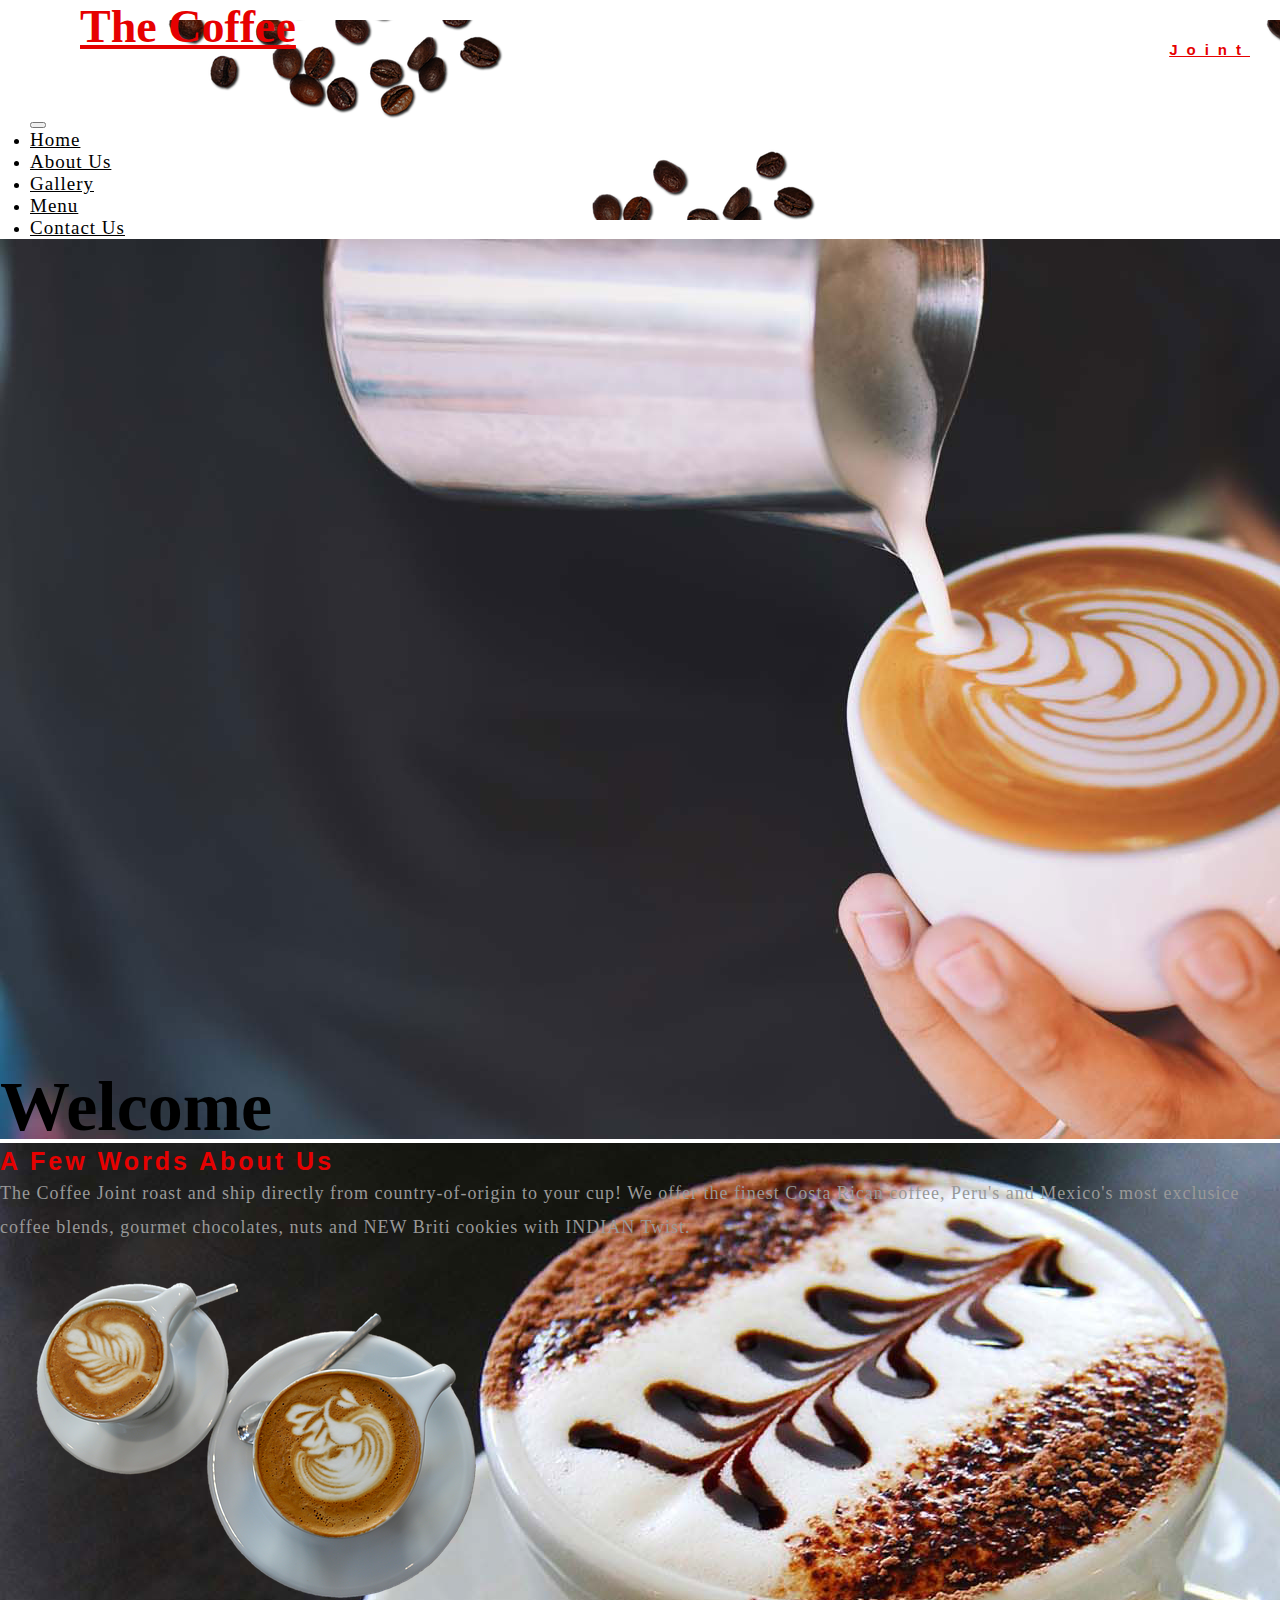
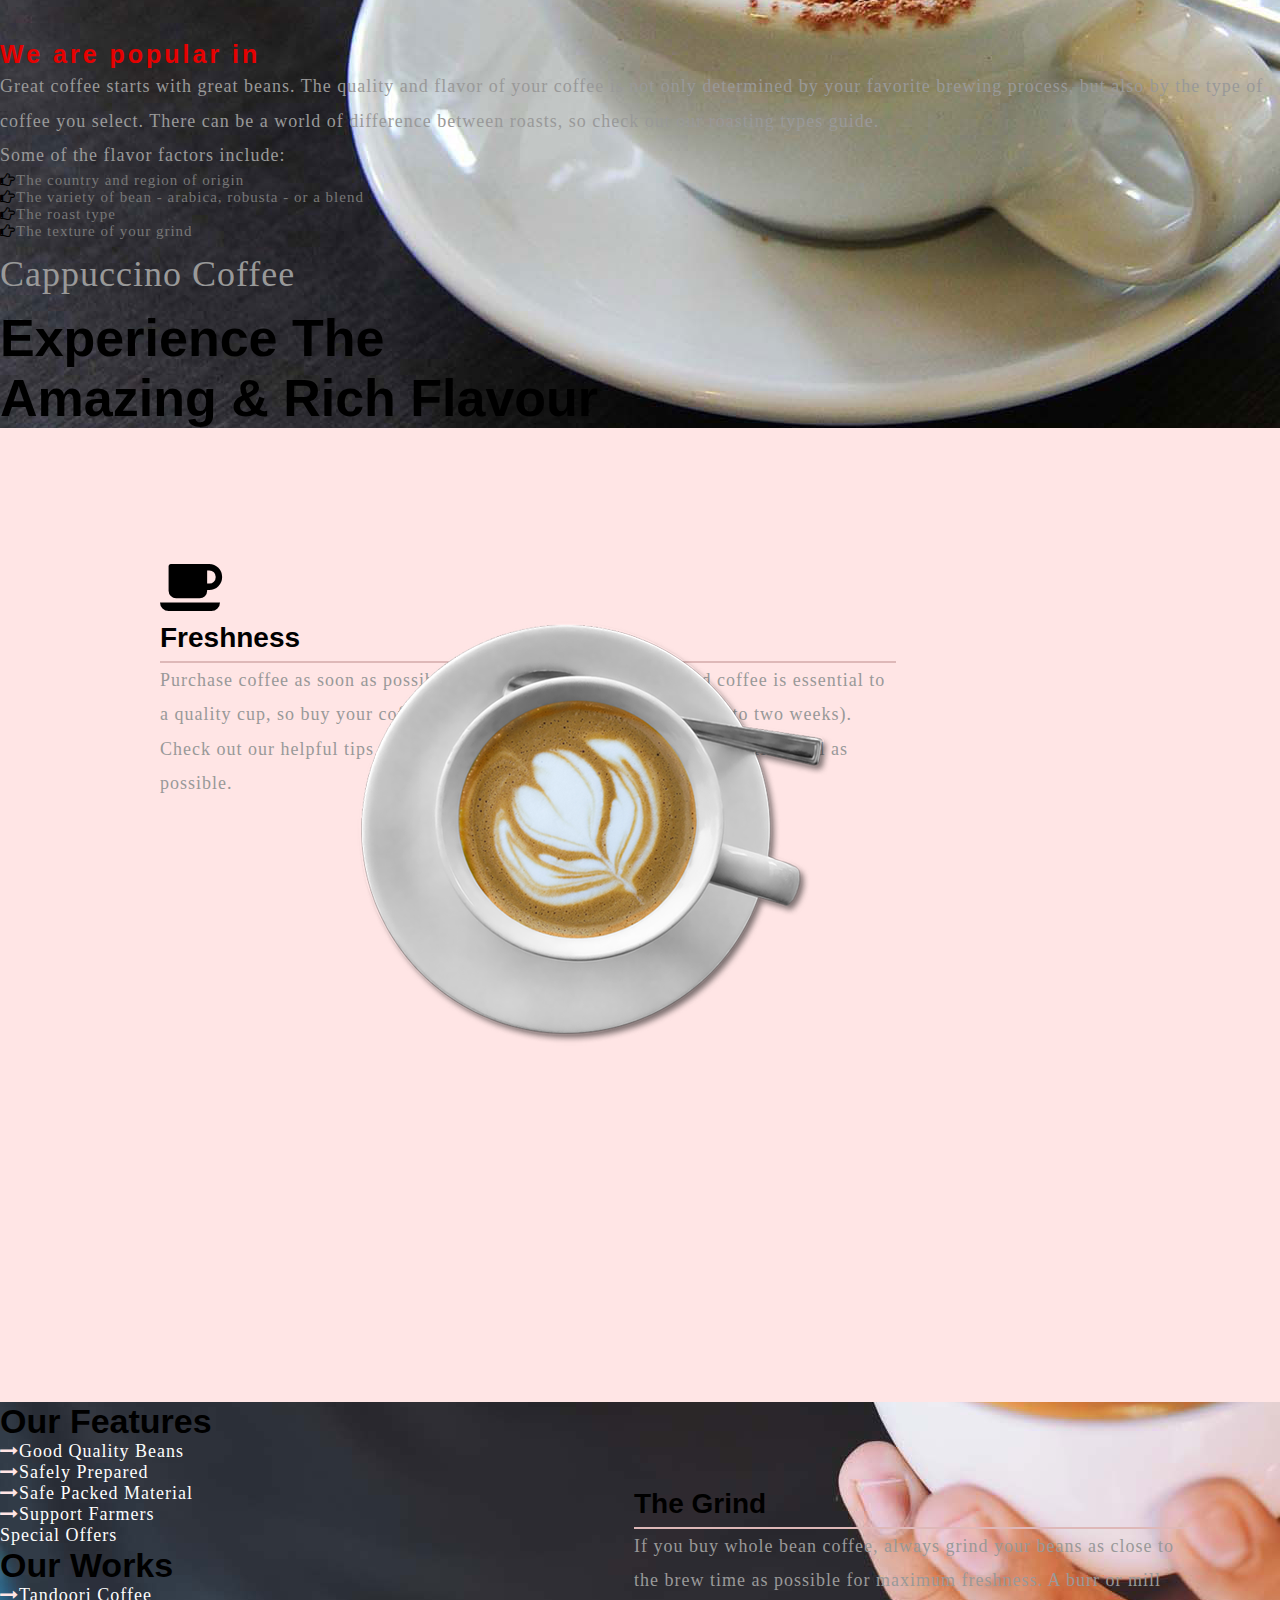
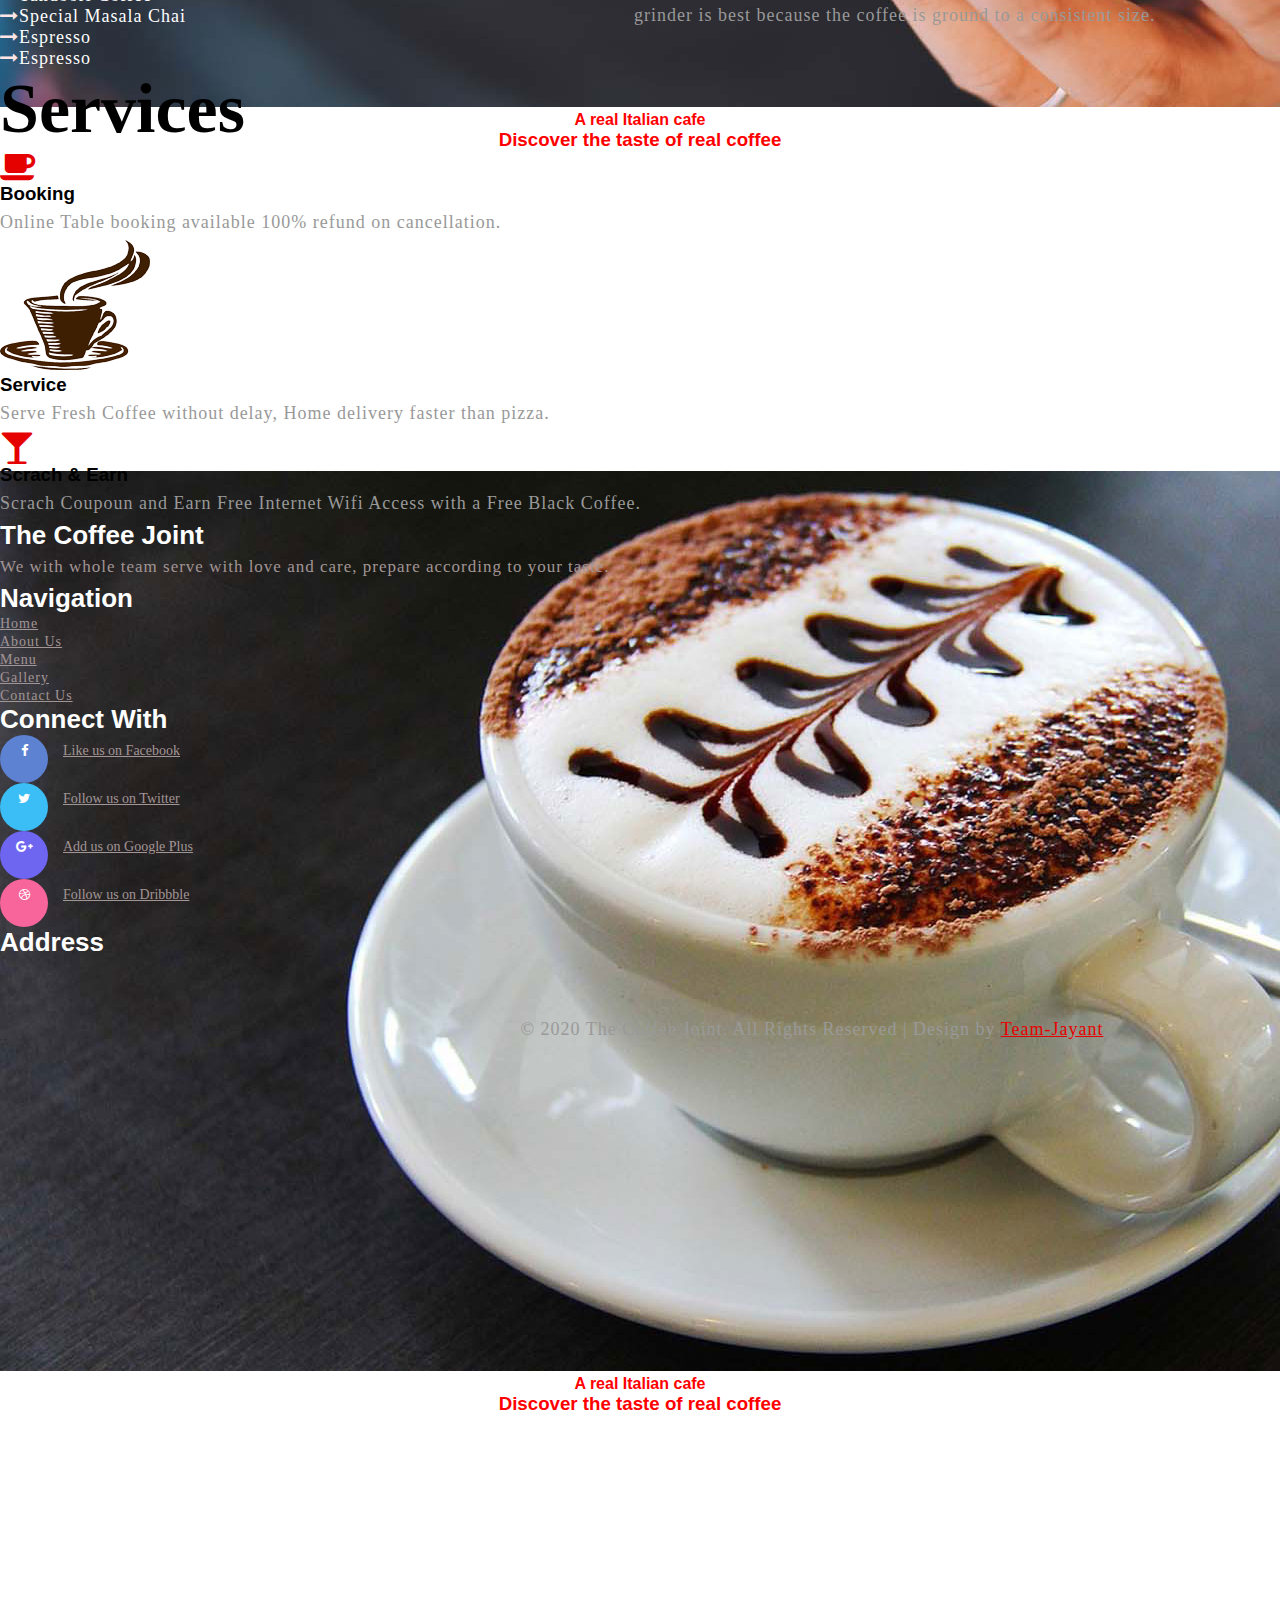
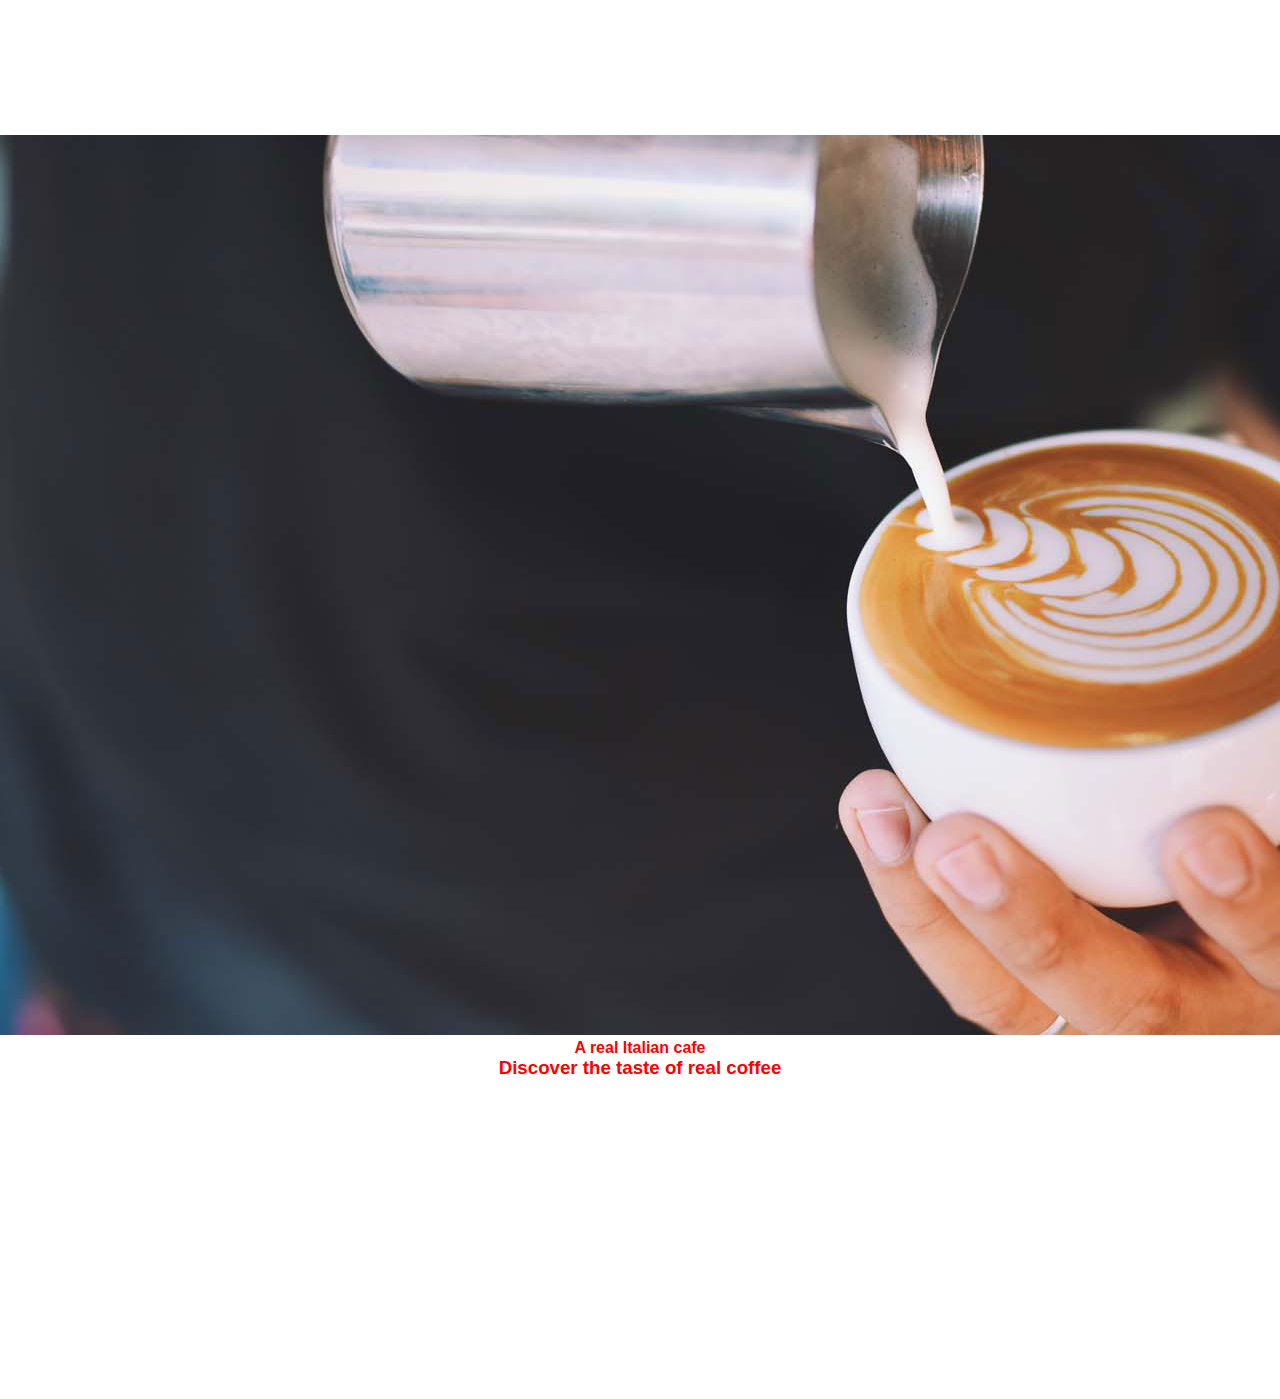
<file: index.html>
<!DOCTYPE html>
<html lang="en">

<head>
    <meta charset="UTF-8">
    <meta name="viewport" content="width=device-width, initial-scale=1.0">
    <title>The Coffee Joint</title>

    <!-- BootStrap Link   -->
    <link rel="stylesheet" href="https://cdn.jsdelivr.net/npm/bootstrap@4.5.3/dist/css/bootstrap.min.css"
        integrity="sha384-TX8t27EcRE3e/ihU7zmQxVncDAy5uIKz4rEkgIXeMed4M0jlfIDPvg6uqKI2xXr2" crossorigin="anonymous">

    <!-- Font Awsome CDN  -->
    <link rel="stylesheet" href="https://stackpath.bootstrapcdn.com/font-awesome/4.7.0/css/font-awesome.min.css"
        integrity="sha384-wvfXpqpZZVQGK6TAh5PVlGOfQNHSoD2xbE+QkPxCAFlNEevoEH3Sl0sibVcOQVnN" crossorigin="anonymous">

    <!-- CSS  -->
    <link rel="stylesheet" href="css/style.css">

    <!-- Animation  -->
    <link rel="stylesheet" href="https://cdnjs.cloudflare.com/ajax/libs/animate.css/4.1.1/animate.min.css" />

    <!-- Favicon  -->
    <link rel="icon" href="images/favicon.gif" type="imagegif">


</head>

<body>

    <!-- Header  -->
    <div class="header">    
        <!-- navigation -->
        <nav class="navbar navbar-expand-lg navbar-light bg-light">
            <!-- logo -->
            <h1>
                <a class="navbar-brand" href="index.html">The Coffee
                    <span>Joint</span>
                </a>
            </h1>
            <!-- //logo -->
            <button class="navbar-toggler" type="button" data-toggle="collapse" data-target="#navbarSupportedContent"
                aria-controls="navbarSupportedContent" aria-expanded="false" aria-label="Toggle navigation">
                <span class="navbar-toggler-icon"></span>
            </button>
            <div class="collapse navbar-collapse" id="navbarSupportedContent">
                <ul class="navbar-nav ml-auto">
                    <li class="nav-item active">
                        <a class="nav-link" href="index.html">Home
                            <span class=" sr-only">(current)</span>
                        </a>
                    </li>
                    <li class="nav-item mx-lg-4">
                        <a class="nav-link" href="Aboutus.html">About Us</a>
                    </li>
                    <li class="nav-item">
                        <a class="nav-link" href="Gallery.html">Gallery</a>
                    </li>
                    <li class="nav-item mx-lg-4">
                        <a class="nav-link" href="menu.html">Menu</a>
                    </li>
                    <li class="nav-item">
                        <a class="nav-link" href="ContactUs.html">Contact Us</a>
                    </li>
                </ul>
            </div>
        </nav>
        <!-- //navigation -->
    </div>

    <!-- Banner -->
    <div class="banner">
        <div id="carouselExampleControls" class="carousel kb_elastic animate_text kb_wrapper" data-ride="carousel"
            data-interval="3000" data-pause="hover">
            <!-- Wrapper-for-Slides -->
            <div class="carousel-inner" role="listbox">
                <div class="carousel-item active">
                    <img src="images/banner.jpg" alt="" class="img-responsive" />
<!--                     <div class="carousel-caption kb_caption">
                        <h4 class="caption-photo">A real Italian cafe</h4>
                        <h3 class="caption-photo">Discover the taste of real coffee</h3>
                    </div> -->
                </div>
                <div class="carousel-item">
                    <img src="images/banner1.jpg" alt="" class="img-responsive" />
                    <div class="carousel-caption kb_caption">
<!--                         <h4 class="caption-photo">A real Italian cafe</h4>
                        <h3 class="caption-photo">Discover the taste of real coffee</h3> -->
                    </div>
                </div>
                <div class="carousel-item">
                    <img src="images/banner.jpg" alt="" class="img-responsive" />
                    <div class="carousel-caption kb_caption">
                        <h4 class="caption-photo">A real Italian cafe</h4>
                        <h3 class="caption-photo">Discover the taste of real coffee</h3>
                    </div>
                </div>
                <div class="carousel-item">
                    <img src="images/banner1.jpg" alt="" class="img-responsive" />
                    <div class="carousel-caption kb_caption">
                        <h4 class="caption-photo">A real Italian cafe</h4>
                        <h3 class="caption-photo">Discover the taste of real coffee</h3>
                    </div>
                </div>
                <div class="carousel-item">
                    <img src="images/banner.jpg" alt="" class="img-responsive" />
                    <div class="carousel-caption kb_caption">
                        <h4 class="caption-photo">A real Italian cafe</h4>
                        <h3 class="caption-photo">Discover the taste of real coffee</h3>
                    </div>
                </div>
            </div>
            <a class="carousel-control-prev left kb_control_left" href="#carouselExampleControls" role="button"
                data-slide="prev">
                <span class="carousel-control-prev-icon" aria-hidden="true"></span>
                <span class="sr-only">Previous</span>
            </a>
            <a class="carousel-control-next right kb_control_right" href="#carouselExampleControls" role="button"
                data-slide="next">
                <span class="carousel-control-next-icon" aria-hidden="true"></span>
                <span class="sr-only">Next</span>
            </a>
        </div>
    </div>
    <!-- // Banner  -->

    <!-- about -->
    <div class="about-section py-5">
        <div class="container py-xl-5 py-lg-3">
            <h5 class="tittle-j text-dark text-center mb-4">Welcome</h5>
            <div class="about-top text-center mb-5">
                <h3 class="subheading-wthree mb-2">A Few Words About Us</h3>
                <p class="para-jl">The Coffee Joint roast and ship directly from country-of-origin to your cup! We offer
                    the finest Costa Rican coffee, Peru's and Mexico's most exclusice coffee blends, gourmet chocolates,
                    nuts and NEW Briti cookies with INDIAN Twist.
                </p>
            </div>
            <div class="row about-main">
                <div class="col-lg-6 about-img">
                    <img src="images/about.png" alt="" class="img-fluid">
                </div>
                <div class="col-lg-6 about-jls-right">
                    <h3 class="subheading-wthree mb-2">We are popular in</h3>
                    <p class="para-jl text-justify">Great coffee starts with great beans. The quality and flavor of your coffee is
                        not only determined by your favorite brewing process, but also by the type of coffee you select.
                        There can be a world of difference between roasts, so check out our roasting types guide.
                        <br>Some of the flavor factors include: <br></p>
                    <ul class="list-unstyled">
                        <li class="mb-3 mt-4">
                            <i class="fa fa-hand-o-right mr-3"></i>The country and region of origin </li>
                        <li class="mb-3">
                            <i class="fa fa-hand-o-right mr-3"></i>The variety of bean - arabica, robusta - or a blend
                        </li>
                        <li class="mb-3">
                            <i class="fa fa-hand-o-right mr-3"></i>The roast type</li>
                        <li>
                            <i class="fa fa-hand-o-right mr-3"></i>The texture of your grind</li>
                    </ul>
                </div>
            </div>
        </div>
    </div>
    <!--//about-->

    <!-- video play -->
    <div class="about-bottom text-center py-5">
        <div class="container py-xl-5 py-lg-3">
            <p class="text-white">Cappuccino Coffee</p> <!-- text-black add kar dena hai baad me -->
            <h4 class="text-white mx-auto font-italic my-4">Experience The Amazing & Rich Flavour</h4>
            <!-- text black add karna hai isme bhi-->
        </div>
    </div>
    <!-- //video play -->

    <!-- middle section -->
    <div class="section-middle">
        <div class="d-flex">
            <div class="col-md-6 left-gids-agile">
                <i class="fa fa-coffee "></i>
                <h4 class="bottom-title-jls text-dark my-4 pb-3 ">Freshness</h4>
                <p class="text-justify">Purchase coffee as soon as possible after it’s roasted. Fresh-roasted coffee is essential to a
                    quality cup, so buy your coffee in small amounts (ideally every one to two weeks). Check out our
                    helpful tips on how to store coffee to keep it as fresh and flavorful as possible.</p>
            </div>
            <div class="col-md-6 jls-right">
                <div class="agile-width">
                    <h4 class="bottom-title-jls text-dark my-4 pb-3">The Grind</h4>
                    <p class="text-justify">If you buy whole bean coffee, always grind your beans as close to the brew time as possible for
                        maximum freshness. A burr or mill grinder is best because the coffee is ground to a consistent
                        size.
                    </p>
                </div>
            </div>
        </div>
        <img src="images/middle.png" alt="" class="img-fluid img-posi">
    </div>
    <!-- //middle section -->

    <!-- middle section 2 -->
    <div class="mobile-section py-5">
        <div class="container py-xl-5 py-lg-3">
            <div class="row jls-section-features p-md-5 py-md-0 py-4 px-md-0 px-3">
                <div class="col-sm-6 services-left-j-agile">
                    <h5 class="tittle-j-2 mb-md-4 mb-3 text-white">Our Features</h5>
                    <ul class="list-unstyled lists-jlswe">
                        <li class="mb-2">
                            <i class="fa fa-long-arrow-right mr-3"></i>Good Quality Beans</li>
                        <li class="mb-2">
                            <i class="fa fa-long-arrow-right mr-3"></i>Safely Prepared</li>
                        <li class="mb-2">
                            <i class="fa fa-long-arrow-right mr-3"></i>Safe Packed Material</li>
                        <li class="mb-2">
                            <i class="fa fa-long-arrow-right mr-3"></i>Support Farmers</li>
                        <li class="mb-2">
                            <i class="fa fa-long-arrow-rightt mr-3"></i>Special Offers</li>
                    </ul>
                </div>
                <div class="col-sm-6 services-right-j-agile mt-sm-0 mt-4">
                    <h5 class="tittle-j-2 mb-md-4 mb-3 text-white">Our Works</h5>
                    <ul class="list-unstyled lists-jlswe">
                        <li class="mb-2">
                            <i class="fa fa-long-arrow-right mr-3"></i>Tandoori Coffee</li>
                        <li class="mb-2">
                            <i class="fa fa-long-arrow-right mr-3"></i>Special Masala Chai</li>
                        <li class="mb-2">
                            <i class="fa fa-long-arrow-right mr-3"></i>Espresso</li>
                        <li class="mb-2">
                            <i class="fa fa-long-arrow-right mr-3"></i>Espresso</li>
                    </ul>
                </div>
            </div>
        </div>
    </div>
    <!-- //middle section 2 -->

    <!-- services -->
    <div class="servies py-5" id="services">
        <div class="container py-xl-5 py-lg-3">
            <h5 class="tittle-j text-dark text-center mb-sm-5 mb-4">Services</h5>
            <div class="d-flex skill_info_wthree_agile">
                <div class="col-md-4 banner_bottom_left">
                    <div class="row">
                        <div class="col-3 banner_bottom_grid_left text-center mb-3">
                            <i class="fa fa-coffee"></i>
                        </div>
                        <div class="col-9 banner_bottom_grid_right mt-1 mb-4">
                            <h3>Booking</h3>
                        </div>
                        <p>Online Table booking available 100% refund on cancellation.</p>
                    </div>
                </div>
                <div class="col-md-4 banner_bottom_left text-center mt-md-0 mt-3 mb-md-0 mb-5">
                    <img src="images/service.png" alt="" class="img-fluid">
                    <div class="banner_bottom_grid_right mt-5 mb-2">
                        <h3>Service</h3>
                    </div>
                    <p>Serve Fresh Coffee without delay, Home delivery faster than pizza.</p>
                </div>
                <div class="col-md-4 banner_bottom_left">
                    <div class="row">
                        <div class="col-3 banner_bottom_grid_left text-center mb-3">
                            <i class="fa fa-glass"></i>
                        </div>
                        <div class="col-9 banner_bottom_grid_right mt-1 mb-4">
                            <h3>Scrach & Earn</h3>
                        </div>
                        <p>Scrach Coupoun and Earn Free Internet Wifi Access with a Free Black Coffee.</p>
                    </div>
                </div>
            </div>
        </div>
    </div>
    <!-- //services -->

    <!-- footer -->
    <footer>
        <div class="jls-footer-grids py-5">
            <div class="container py-lg-2">
                <div class="row">
                    <div class="col-lg-3 col-sm-6 jl-footer one">
                        <h2 class="index.html mb-3">The Coffee Joint</h2>
                        <p>We with whole team serve with love and care, prepare according to your taste.</p>
                        <div class="clearfix"></div>
                    </div>
                    <div class="col-lg-2 col-sm-6 jl-footer agileinfo_footer_grid my-sm-0 my-4">
                        <h3 class="mb-3">Navigation</h3>
                        <div class="nav-j-l">
                            <ul class="list-unstyled">
                                <li class="mb-2">
                                    <a href="index.html">Home</a>
                                </li>
                                <li class="mb-2">
                                    <a href="Aboutus.html" class="">About Us</a>
                                </li>
                                <li class="mb-2">
                                    <a href="menu.html" class="">Menu</a>
                                </li>
                                <li class="mb-2">
                                    <a href="#" class="">Gallery</a>
                                </li>
                                <li>
                                    <a href="ContactUs.html" class="">Contact Us</a>
                                </li>
                            </ul>
                        </div>
                    </div>
                    <div class="col-lg-3 col-sm-6 jl-footer two mt-lg-0 mt-sm-5">
                        <h3 class="mb-3">Connect With</h3>
                        <ul class="list-unstyled">
                            <li class="mb-3">
                                <a class="fb" href="#">
                                    <i class="fa fa-facebook-f"></i>Like us on Facebook</a>
                            </li>
                            <li class="mb-3">
                                <a class="fb1" href="#">
                                    <i class="fa fa-twitter"></i>Follow us on Twitter</a>
                            </li>
                            <li class="mb-3">
                                <a class="fb2" href="#">
                                    <i class="fa fa-google-plus"></i>Add us on Google Plus</a>
                            </li>
                            <li>
                                <a class="fb3" href="#">
                                    <i class="fa fa-dribbble"></i>Follow us on Dribbble</a>
                            </li>
                        </ul>
                    </div>
                    <div class="col-lg-4 col-sm-6 jl-footer three mt-lg-0 mt-4">
                        <h3 class="mb-3">Address</h3>
                        <ul class="list-unstyled">
                            <li>
                                <i class="fa fa-map-marker"></i>
                                <p>The Coffee Joint
                                    <span>Near GLA University,</span>Mathura, U.P. </p>
                                <div class="clearfix"></div>
                            </li>
                            <li class="my-2">
                                <i class="fa fa-phone"></i>
                                <a href="tel:9876541234">9876541234</a>
                                <div class="clearfix"></div>
                            </li>
                            <li>
                                <i class="fa fa-envelope"></i>
                                <a href="mailto:info@example.com">mail@example.com</a>
                                <div class="clearfix"></div>
                            </li>
                        </ul>
                    </div>
                </div>
            </div>
        </div>
        <div class="copy-right-grids py-3">
            <p class="footer-gd text-center text-white">© 2020 The Coffee Joint. All Rights Reserved | Design by
                <a href="https://github.com/JayantDwivedi/Full-Stack-GroupProject" target="_blank">Team-Jayant</a>
            </p>
        </div>
    </footer>
    <!-- //footer -->

    <!-- BootStrap js links  -->
    <script src="https://code.jquery.com/jquery-3.5.1.slim.min.js"
        integrity="sha384-DfXdz2htPH0lsSSs5nCTpuj/zy4C+OGpamoFVy38MVBnE+IbbVYUew+OrCXaRkfj" crossorigin="anonymous">
    </script>
    <script src="https://cdn.jsdelivr.net/npm/bootstrap@4.5.3/dist/js/bootstrap.bundle.min.js"
        integrity="sha384-ho+j7jyWK8fNQe+A12Hb8AhRq26LrZ/JpcUGGOn+Y7RsweNrtN/tE3MoK7ZeZDyx" crossorigin="anonymous">
    </script>


</body>

</html>
</file>
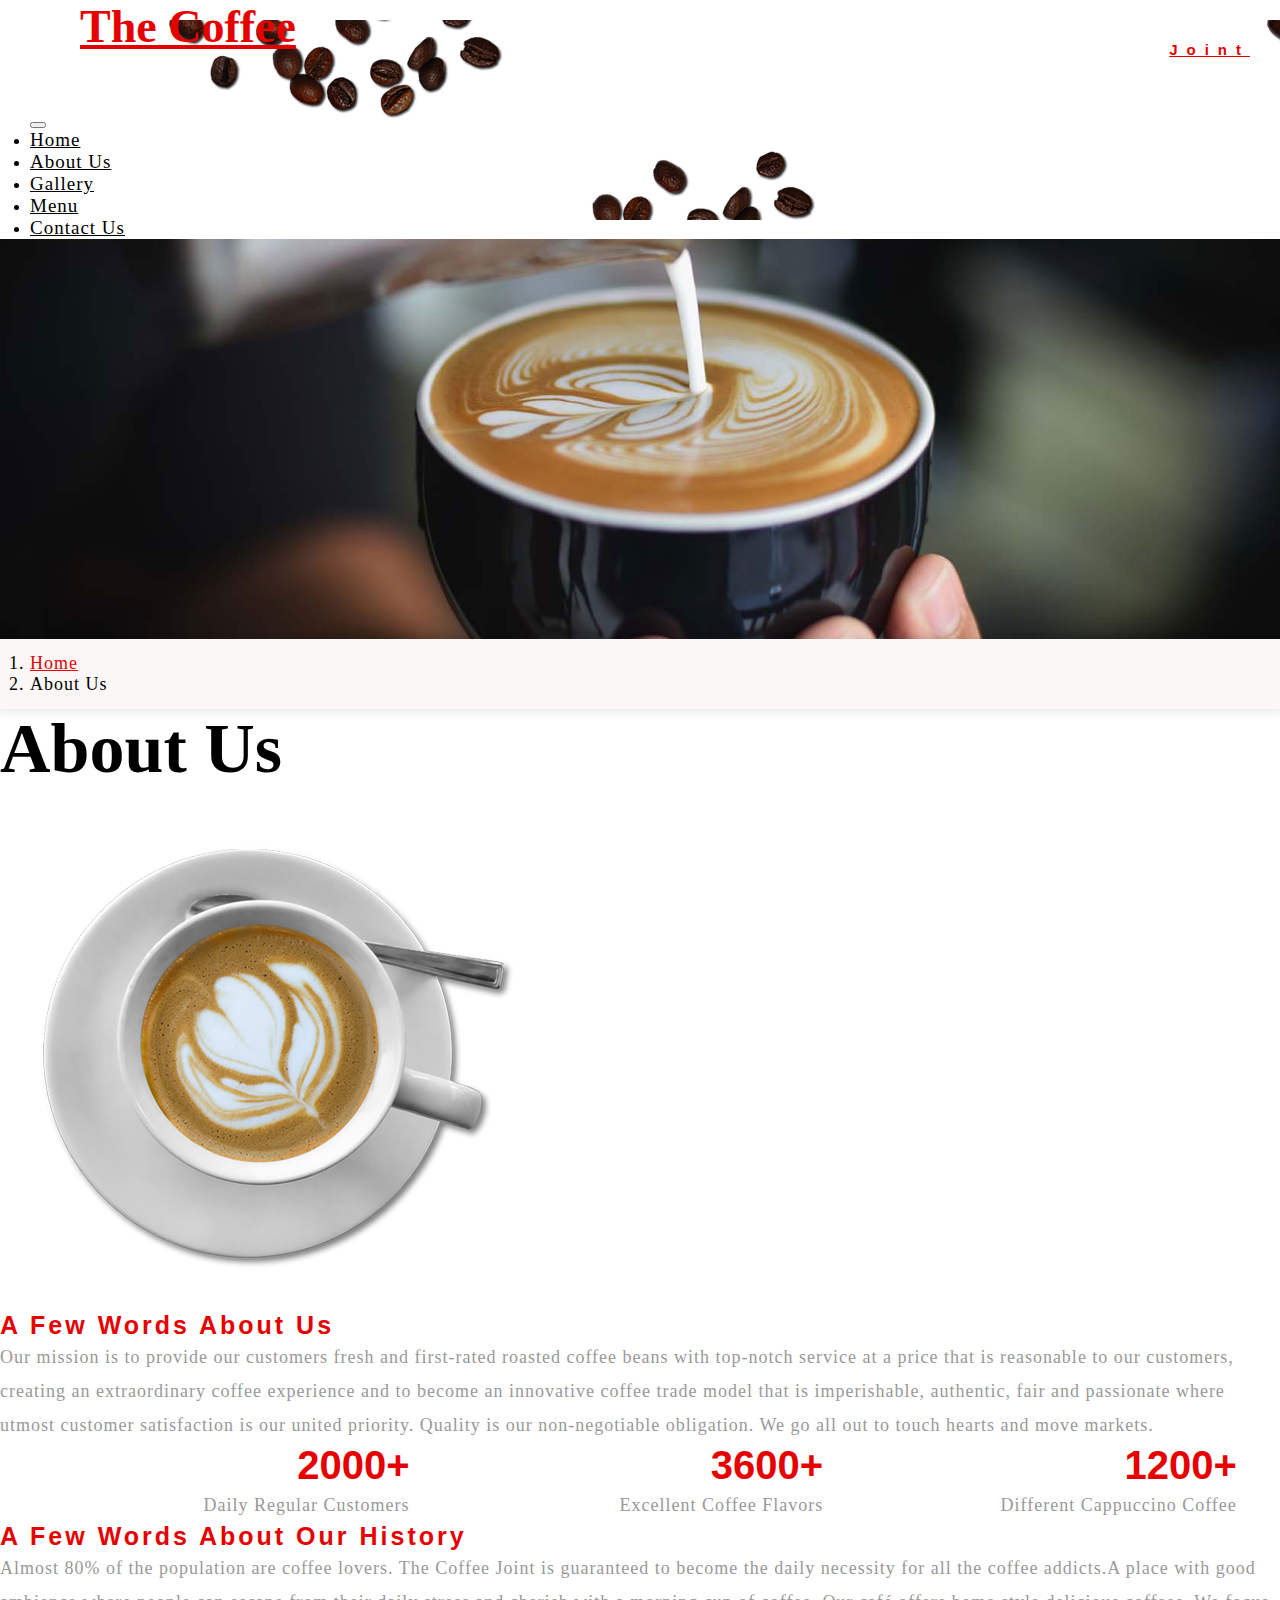
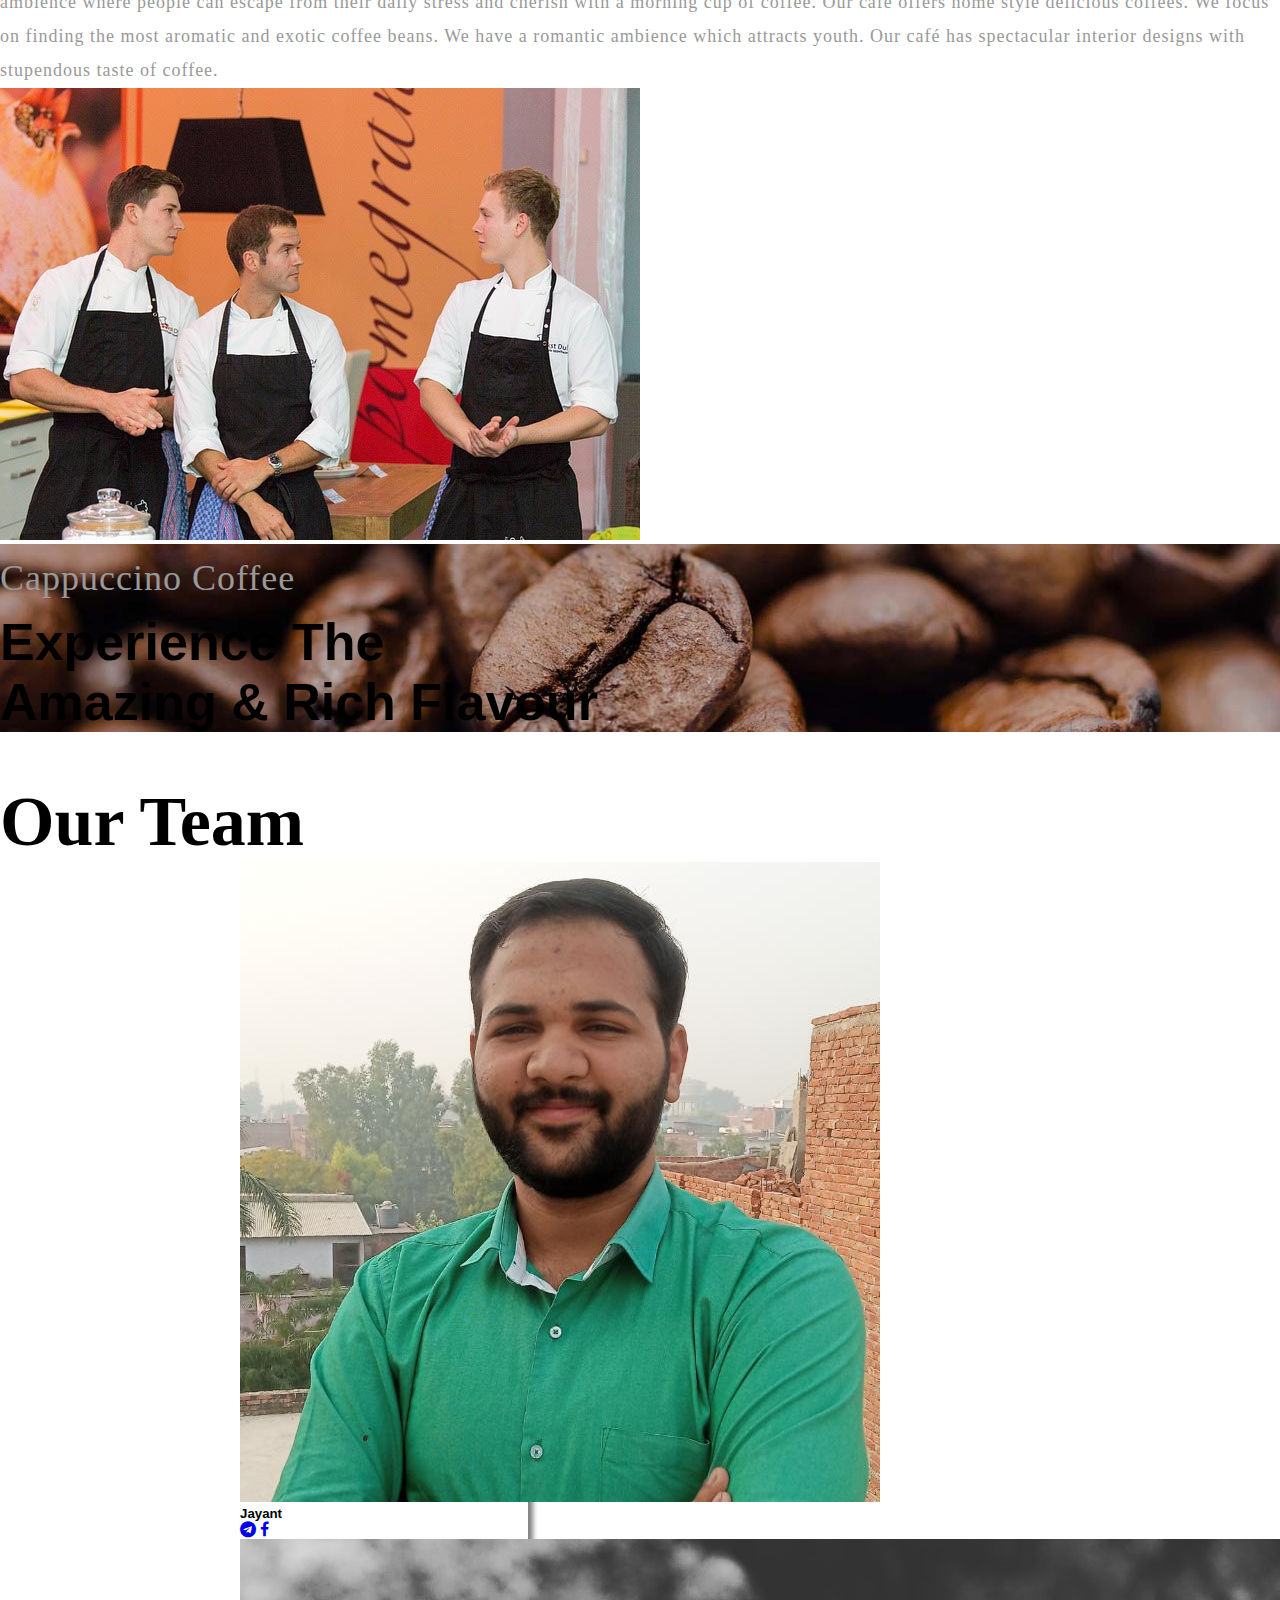
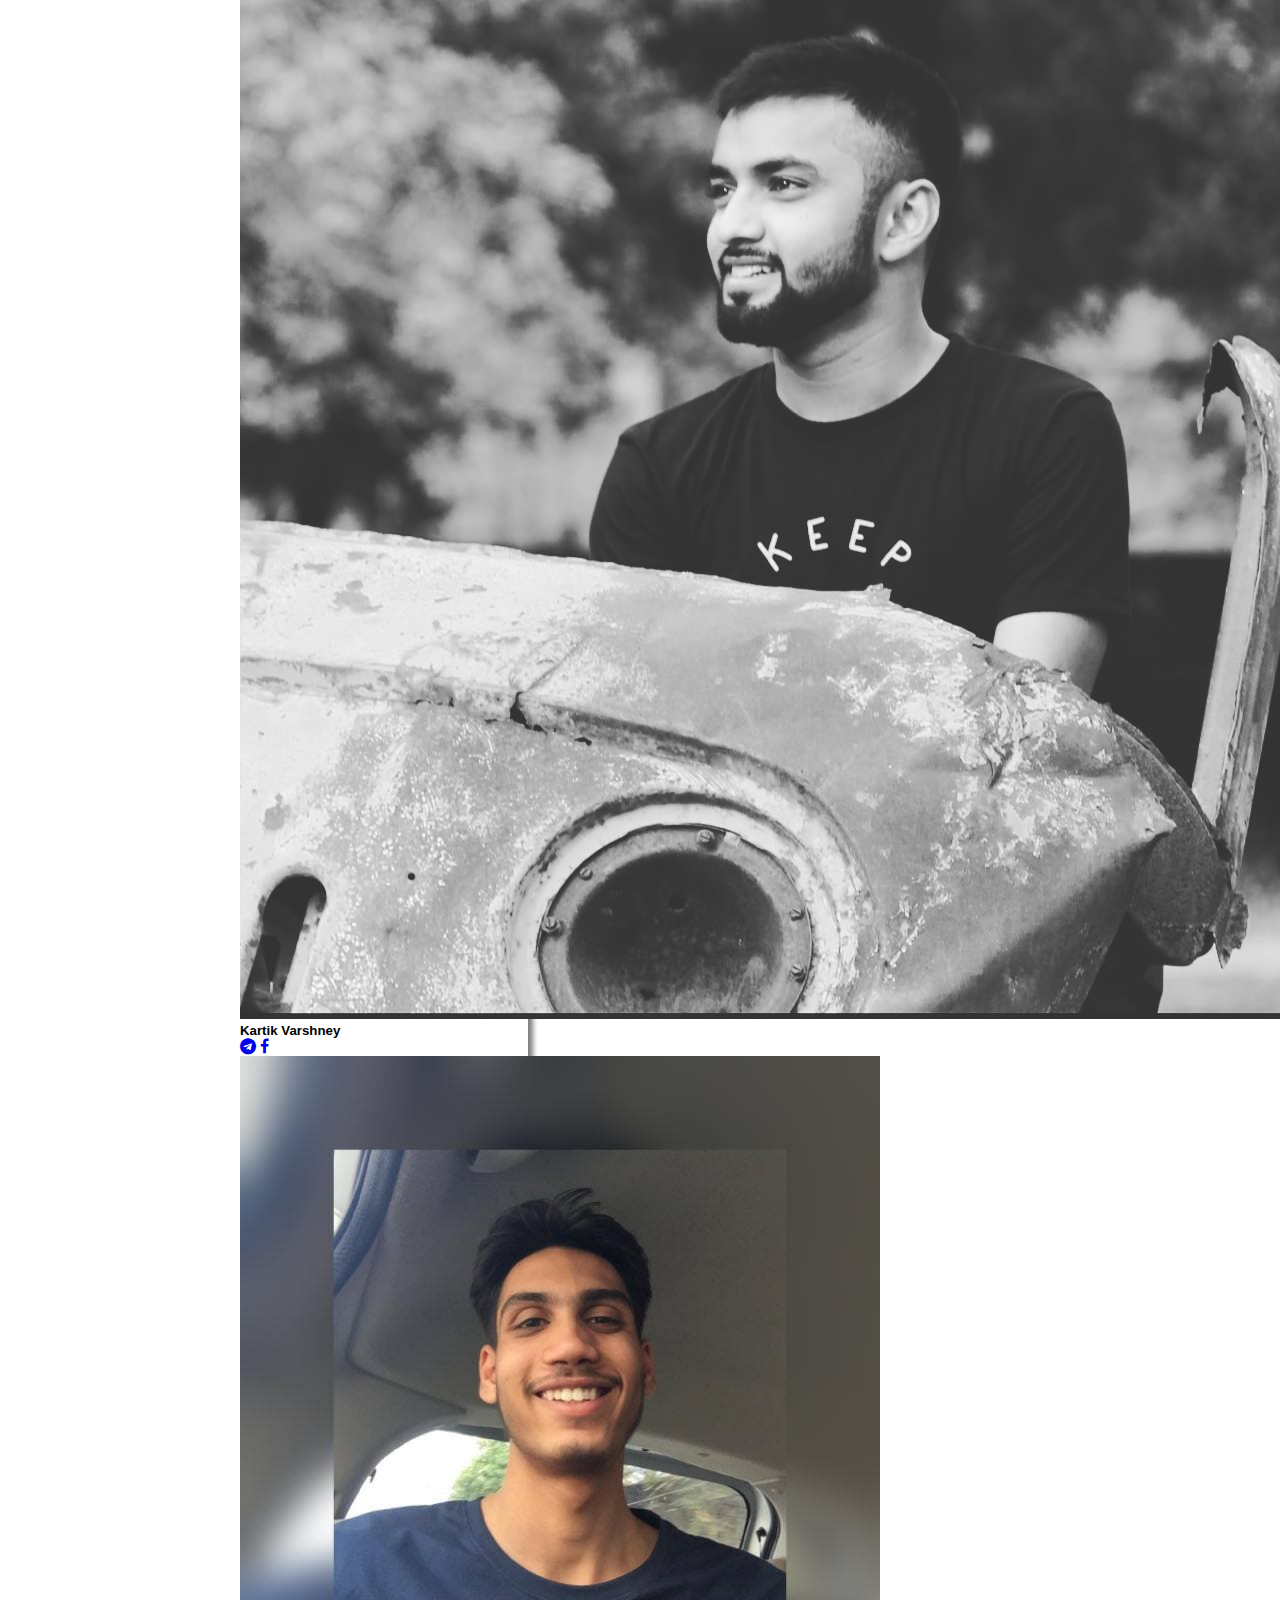
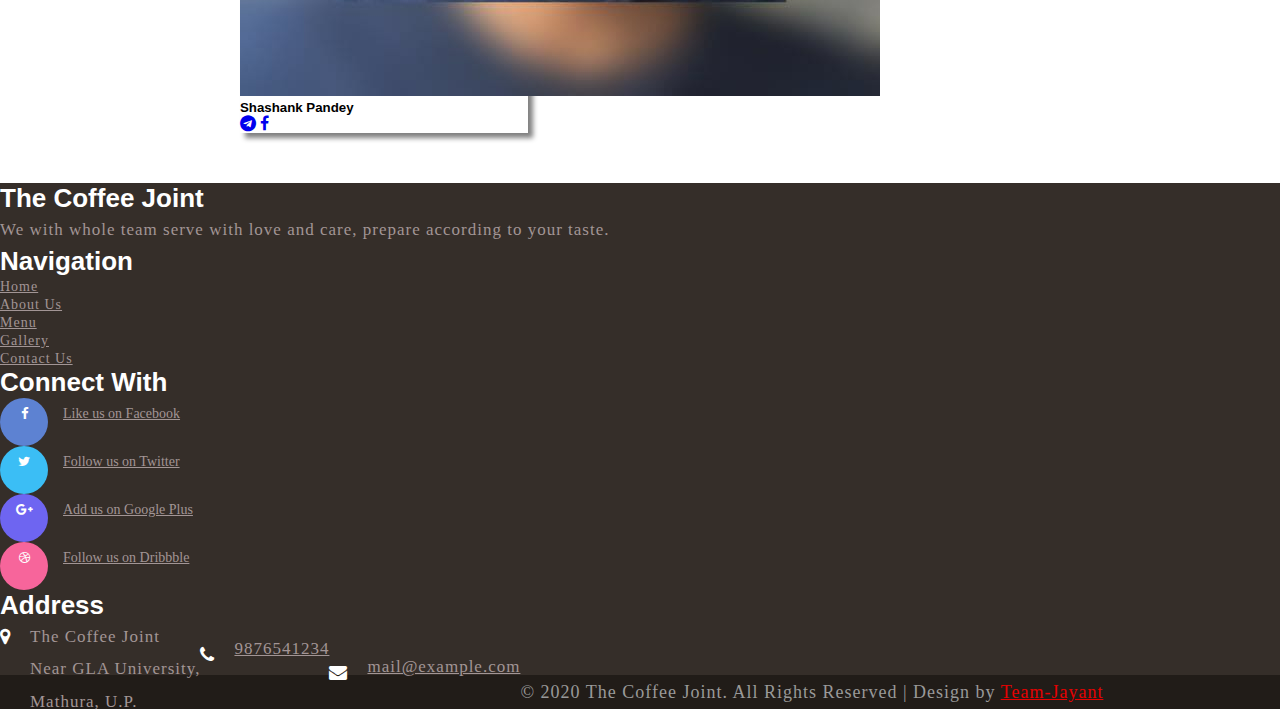
<file: Aboutus.html>
<!DOCTYPE html>
<html lang="en">

<head>
    <meta charset="UTF-8">
    <meta name="viewport" content="width=device-width, initial-scale=1.0">
    <title>The Coffee Joint | About Us</title>

    <!-- BootStrap Link   -->
    <link rel="stylesheet" href="https://cdn.jsdelivr.net/npm/bootstrap@4.5.3/dist/css/bootstrap.min.css" integrity="sha384-TX8t27EcRE3e/ihU7zmQxVncDAy5uIKz4rEkgIXeMed4M0jlfIDPvg6uqKI2xXr2" crossorigin="anonymous">

    <!-- Font Awsome CDN  -->
    <link rel="stylesheet" href="https://stackpath.bootstrapcdn.com/font-awesome/4.7.0/css/font-awesome.min.css" integrity="sha384-wvfXpqpZZVQGK6TAh5PVlGOfQNHSoD2xbE+QkPxCAFlNEevoEH3Sl0sibVcOQVnN" crossorigin="anonymous">

    <!-- CSS  -->
    <link rel="stylesheet" href="css/aboutUs.css">

    <!-- Animation  -->
    <link rel="stylesheet" href="https://cdnjs.cloudflare.com/ajax/libs/animate.css/4.1.1/animate.min.css" />

    <!-- Favicon  -->
    <link rel="icon" href="images/favicon.gif" type="imagegif">


</head>

<body>
    <!-- Header  -->
    <div class="header">
        <!-- navigation -->
        <nav class="navbar navbar-expand-lg navbar-light bg-light">
            <!-- logo -->
            <h1>
                <a class="navbar-brand" href="index.html">The Coffee
                    <span>Joint</span>
                </a>
            </h1>
            <!-- //logo -->
            <button class="navbar-toggler" type="button" data-toggle="collapse" data-target="#navbarSupportedContent" aria-controls="navbarSupportedContent" aria-expanded="false" aria-label="Toggle navigation">
                <span class="navbar-toggler-icon"></span>
            </button>
            <div class="collapse navbar-collapse" id="navbarSupportedContent">
                <ul class="navbar-nav ml-auto">
                    <li class="nav-item">
                        <a class="nav-link" href="index.html">Home
                            
                        </a>
                    </li>
                    <li class="nav-item mx-lg-4 active">
                        <a class="nav-link" href="Aboutus.html">About Us <span class="sr-only">(current)</span></a>
                    </li>
                    <li class="nav-item">
                        <a class="nav-link" href="Gallery.html">Gallery</a>
                    </li>
                    <li class="nav-item mx-lg-4">
                        <a class="nav-link" href="menu.html">Menu</a>
                    </li>
                    <li class="nav-item">
                        <a class="nav-link" href="ContactUs.html">Contact Us</a>
                    </li>
                </ul>
            </div>
        </nav>
        <!-- //navigation -->
    </div>
    <!-- //header -->
    <!-- inner banner -->
    <div class="banner-2">

    </div>
    <!-- breadcrumb -->
    <nav aria-label="breadcrumb">
        <ol class="breadcrumb">
            <li class="breadcrumb-item">
                <a href="index.html">Home</a>
            </li>
            <li class="breadcrumb-item active" aria-current="page">About Us</li>
        </ol>
    </nav>
    <!-- breadcrumb -->

    <!-- Inner Banner  -->
    <!-- //inner banner -->

    <div class="about-page-jls py-5">
        <div class="container py-xl-5 py-lg-3">
            <h5 class="tittle-j text-dark text-center mb-5">About Us</h5>
            <div class="row">
                <div class="col-lg-6 about-jlayouts">
                    <img src="images/middle.png" alt="" class="img-fluid">
                </div>
                <div class="col-lg-6 about-jlayouts-right mt-lg-0 mt-5 text-justify">
                    <h3 class="subheading-wthree mb-2">A Few Words About Us</h3>
                    <p>Our mission is to provide our customers fresh and first-rated roasted coffee beans with top-notch service at a price that is reasonable to our customers, creating an extraordinary coffee experience and to become an innovative coffee
                        trade model that is imperishable, authentic, fair and passionate where utmost customer satisfaction is our united priority. Quality is our non-negotiable obligation. We go all out to touch hearts and move markets.</p>
                </div>
            </div>
            <div class="about-bottom-jl my-lg-5 my-4 py-5">
                <ul>
                    <li>
                        <h5>2000+</h5>
                        <p>Daily Regular Customers</p>
                    </li>
                    <li>
                        <h5>3600+</h5>
                        <p>Excellent Coffee Flavors</p>
                    </li>
                    <li>
                        <h5>1200+</h5>
                        <p>Different Cappuccino Coffee</p>
                    </li>
                </ul>
            </div>
            <div class="row">
                <div class="col-lg-6 about-jlayouts-right mb-lg-0 mb-5">
                    <h3 class="subheading-wthree mb-2">A Few Words About Our History</h3>
                    <p class="text-justify">Almost 80% of the population are coffee lovers. The Coffee Joint is guaranteed to become the daily necessity for all the coffee addicts.A place with good ambience where people can escape from their daily stress and cherish with a morning
                        cup of coffee. Our café offers home style delicious coffees. We focus on finding the most aromatic and exotic coffee beans. We have a romantic ambience which attracts youth. Our café has spectacular interior designs with stupendous
                        taste of coffee. </p>
                </div>
                <div class="col-lg-6 about-jlayouts">
                    <img src="images/aboutpage.jpg" alt="" class="img-fluid">
                </div>
            </div>
        </div>
    </div>
    <!-- Inner Banner  -->

    <!-- video play -->
    <div class="about-bottom text-center py-5">
        <div class="container py-xl-5 py-lg-3">
            <p class="text-white">Cappuccino Coffee</p>
            <h4 class="text-white mx-auto font-italic my-4">Experience The Amazing & Rich Flavour</h4>
        </div>
    </div>
    <!-- //video play -->

    <!-- Team Section  -->
    <!-- Services  -->
    <div class="own-services">
        <h5 class="tittle-j text-dark text-center mb-5">Our Team</h5>
        <div class="row row-service">
            <div class="col-lg-3 col-md-4 col-sm-6 col-xs-12">
                <div class="card" style="width: 18rem;">
                    <img src="images/pp.jpg" class="card-img-top" alt="...">
                    <div class="card-body">
                        <div class="text-center">
                            <h5 class="card-title">Jayant</h5>

                            <a href="mailto:jayant.gla_cs18@gla.ac.in" class="btn btn-primary"><i class="fa fa-telegram"
                                    aria-hidden="true"></i></a>
                            <a href="mailto:jayant.gla_cs18@gla.ac.in" class="btn btn-primary"><i
                                    class="fa fa-facebook-f" aria-hidden="true"></i></a>
                        </div>
                    </div>
                </div>
            </div>
            <div class="col-lg-3 col-md-4 col-sm-6 col-xs-12">
                <div class="card" style="width: 18rem;">
                    <img src="images/kartik.jpg" class="card-img-top" alt="...">
                    <div class="card-body">
                        <div class="text-center">
                            <h5 class="card-title">Kartik Varshney</h5>

                            <a href="mailto:kartik.varshney_cs18@gla.ac.in" class="btn btn-primary"><i
                                    class="fa fa-telegram" aria-hidden="true"></i></a>
                            <a href="mailto:kartik.varshney_cs18@gla.ac.in" class="btn btn-primary"><i
                                    class="fa fa-facebook-f" aria-hidden="true"></i></a>
                        </div>
                    </div>
                </div>
            </div>
            <div class="col-lg-3 col-md-4 col-sm-6 col-xs-12">
                <div class="card" style="width: 18rem;">
                    <img src="images/shashank.jpeg" class="card-img-top" alt="...">
                    <div class="card-body">
                        <div class="text-center">
                            <h5 class="card-title">Shashank Pandey</h5>

                            <a href="mailto:shashank.pandey_cs18@gla.ac.in" class="btn btn-primary"><i
                                    class="fa fa-telegram" aria-hidden="true"></i></a>
                            <a href="mailto:shashank.pandey_cs18@gla.ac.in" class="btn btn-primary"><i
                                    class="fa fa-facebook-f" aria-hidden="true"></i></a>
                        </div>
                    </div>
                </div>
            </div>
        </div>
    </div>
    <!-- //team -->

    <!-- footer -->
    <footer>
        <div class="jls-footer-grids py-5">
            <div class="container py-lg-2">
                <div class="row">
                    <div class="col-lg-3 col-sm-6 jl-footer one">
                        <h2 class="index.html mb-3">The Coffee Joint</h2>
                        <p>We with whole team serve with love and care, prepare according to your taste.</p>
                        <div class="clearfix"></div>
                    </div>
                    <div class="col-lg-2 col-sm-6 jl-footer agileinfo_footer_grid my-sm-0 my-4">
                        <h3 class="mb-3">Navigation</h3>
                        <div class="nav-j-l">
                            <ul class="list-unstyled">
                                <li class="mb-2">
                                    <a href="index.html">Home</a>
                                </li>
                                <li class="mb-2">
                                    <a href="#" class="">About Us</a>
                                </li>
                                <li class="mb-2">
                                    <a href="menu.html" class="">Menu</a>
                                </li>
                                <li class="mb-2">
                                    <a href="#" class="">Gallery</a>
                                </li>
                                <li>
                                    <a href="ContactUs.html" class="">Contact Us</a>
                                </li>
                            </ul>
                        </div>
                    </div>
                    <div class="col-lg-3 col-sm-6 jl-footer two mt-lg-0 mt-sm-5">
                        <h3 class="mb-3">Connect With</h3>
                        <ul class="list-unstyled">
                            <li class="mb-3">
                                <a class="fb" href="#">
                                    <i class="fa fa-facebook-f"></i>Like us on Facebook</a>
                            </li>
                            <li class="mb-3">
                                <a class="fb1" href="#">
                                    <i class="fa fa-twitter"></i>Follow us on Twitter</a>
                            </li>
                            <li class="mb-3">
                                <a class="fb2" href="#">
                                    <i class="fa fa-google-plus"></i>Add us on Google Plus</a>
                            </li>
                            <li>
                                <a class="fb3" href="#">
                                    <i class="fa fa-dribbble"></i>Follow us on Dribbble</a>
                            </li>
                        </ul>
                    </div>
                    <div class="col-lg-4 col-sm-6 jl-footer three mt-lg-0 mt-4">
                        <h3 class="mb-3">Address</h3>
                        <ul class="list-unstyled">
                            <li>
                                <i class="fa fa-map-marker"></i>
                                <p>The Coffee Joint
                                    <span>Near GLA University,</span>Mathura, U.P. </p>
                                <div class="clearfix"></div>
                            </li>
                            <li class="my-2">
                                <i class="fa fa-phone"></i>
                                <a href="tel:9876541234">9876541234</a>
                                <div class="clearfix"></div>
                            </li>
                            <li>
                                <i class="fa fa-envelope"></i>
                                <a href="mailto:info@example.com">mail@example.com</a>
                                <div class="clearfix"></div>
                            </li>
                        </ul>
                    </div>
                </div>
            </div>
        </div>
        <div class="copy-right-grids py-3">
            <p class="footer-gd text-center text-white">© 2020 The Coffee Joint. All Rights Reserved | Design by
                <a href="https://github.com/JayantDwivedi/Full-Stack-GroupProject" target="_blank">Team-Jayant</a>
            </p>
        </div>
    </footer>
    <!-- footer close  -->


    <!-- BootStrap js links  -->
    <script src="https://code.jquery.com/jquery-3.5.1.slim.min.js" integrity="sha384-DfXdz2htPH0lsSSs5nCTpuj/zy4C+OGpamoFVy38MVBnE+IbbVYUew+OrCXaRkfj" crossorigin="anonymous">
    </script>
    <script src="https://cdn.jsdelivr.net/npm/bootstrap@4.5.3/dist/js/bootstrap.bundle.min.js" integrity="sha384-ho+j7jyWK8fNQe+A12Hb8AhRq26LrZ/JpcUGGOn+Y7RsweNrtN/tE3MoK7ZeZDyx" crossorigin="anonymous">
    </script>

</body>

</html>
</file>
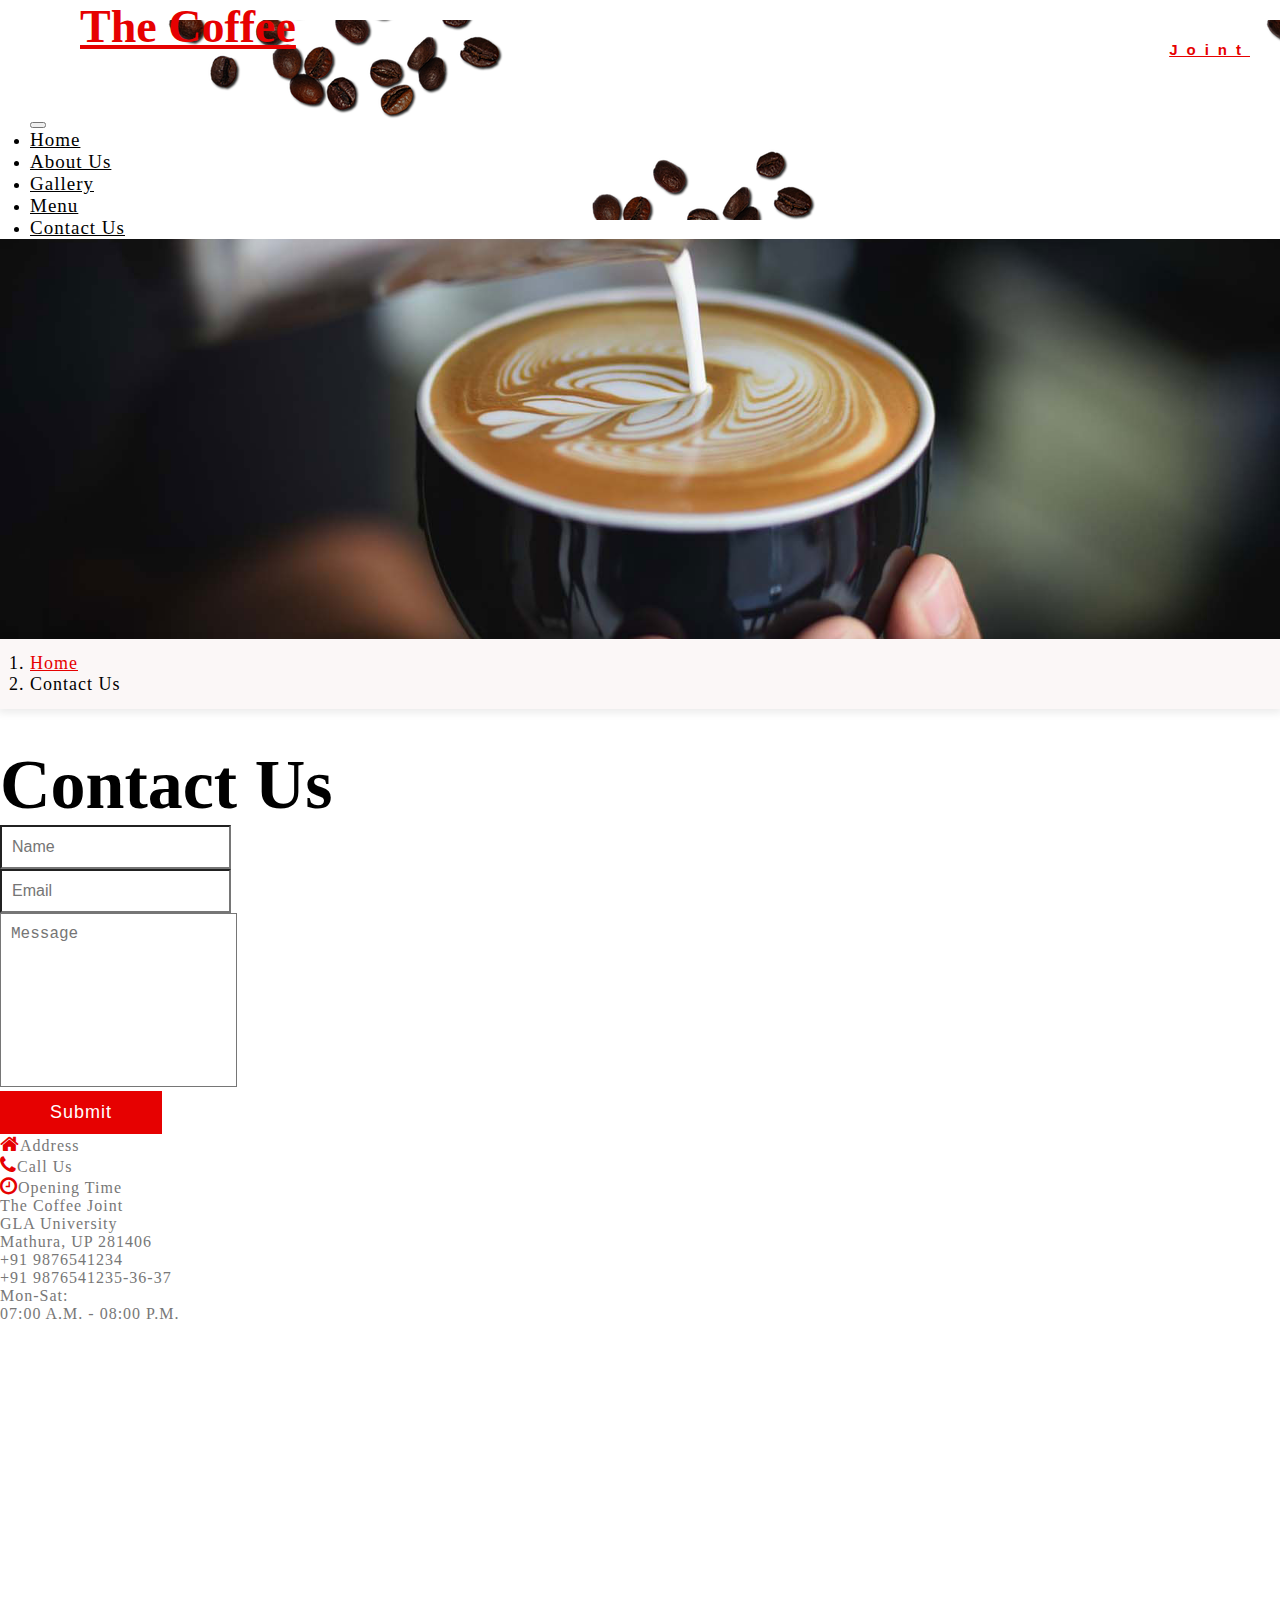
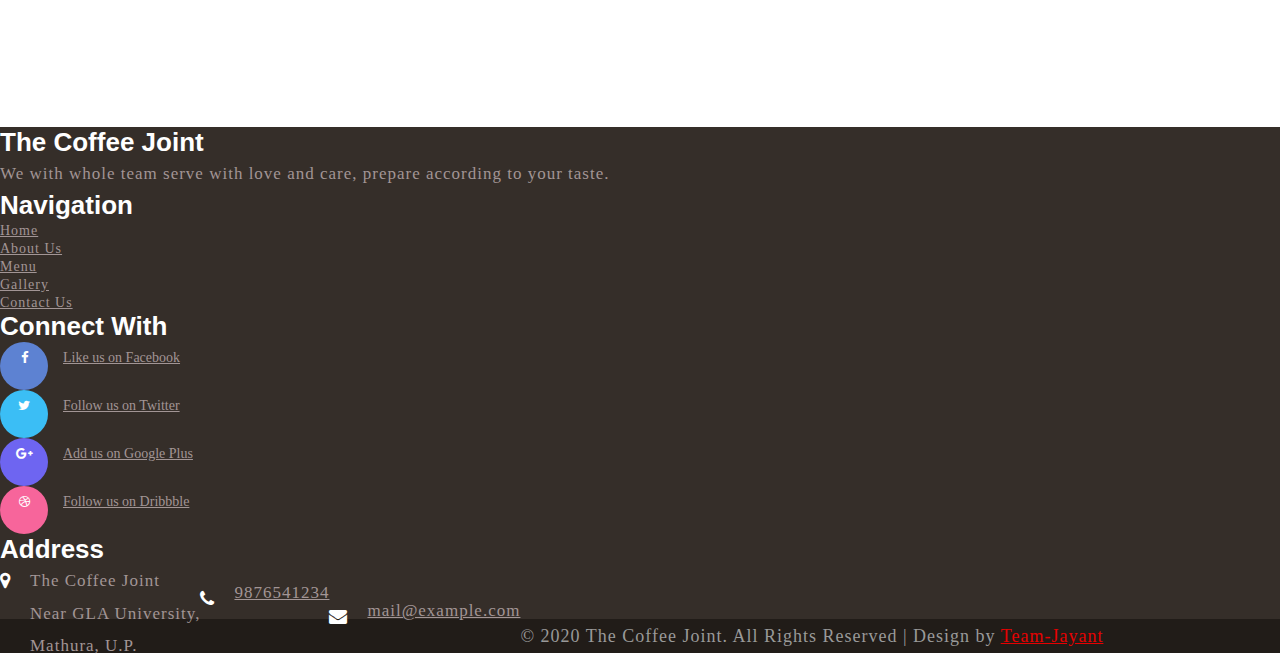
<file: ContactUs.html>
<!DOCTYPE html>
<html lang="en">

<head>
    <meta charset="UTF-8">
    <meta name="viewport" content="width=device-width, initial-scale=1.0">
    <title>The Coffee Joint | Contact</title>

    <!-- BootStrap Link   -->
    <link rel="stylesheet" href="https://cdn.jsdelivr.net/npm/bootstrap@4.5.3/dist/css/bootstrap.min.css"
        integrity="sha384-TX8t27EcRE3e/ihU7zmQxVncDAy5uIKz4rEkgIXeMed4M0jlfIDPvg6uqKI2xXr2" crossorigin="anonymous">

    <!-- Font Awsome CDN  -->
    <link rel="stylesheet" href="https://stackpath.bootstrapcdn.com/font-awesome/4.7.0/css/font-awesome.min.css"
        integrity="sha384-wvfXpqpZZVQGK6TAh5PVlGOfQNHSoD2xbE+QkPxCAFlNEevoEH3Sl0sibVcOQVnN" crossorigin="anonymous">

    <!-- CSS  -->
    <link rel="stylesheet" href="css/aboutUs.css">
    <!-- For menu section  -->
    <link rel="stylesheet" href="css/contactus.css">

    <!-- Animation  -->
    <link rel="stylesheet" href="https://cdnjs.cloudflare.com/ajax/libs/animate.css/4.1.1/animate.min.css" />

    <!-- Favicon  -->
    <link rel="icon" href="images/favicon.gif" type="imagegif">


</head>

<body>
    <!-- Header  -->
    <div class="header">
        <!-- navigation -->
        <nav class="navbar navbar-expand-lg navbar-light bg-light">
            <!-- logo -->
            <h1>
                <a class="navbar-brand" href="index.html">The Coffee
                    <span>Joint</span>
                </a>
            </h1>
            <!-- //logo -->
            <button class="navbar-toggler" type="button" data-toggle="collapse" data-target="#navbarSupportedContent"
                aria-controls="navbarSupportedContent" aria-expanded="false" aria-label="Toggle navigation">
                <span class="navbar-toggler-icon"></span>
            </button>
            <div class="collapse navbar-collapse" id="navbarSupportedContent">
                <ul class="navbar-nav ml-auto">
                    <li class="nav-item ">
                        <a class="nav-link" href="index.html">Home
                            
                        </a>
                    </li>
                    <li class="nav-item mx-lg-4">
                        <a class="nav-link" href="Aboutus.html">About Us</a>
                    </li>
                    <li class="nav-item">
                        <a class="nav-link" href="Gallery.html">Gallery</a>
                    </li>
                    <li class="nav-item mx-lg-4">
                        <a class="nav-link" href="menu.html">Menu</a>
                    </li>
                    <li class="nav-item active">
                        <a class="nav-link" href="ContactUs.html">Contact Us <span class="sr-only">(current)</span></a>
                    </li>
                </ul>
            </div>
        </nav>
        <!-- //navigation -->
    </div>
    <!-- //header -->

    <!-- inner banner -->
    <div class="banner-2">

    </div>
    <!-- breadcrumb -->
    <nav aria-label="breadcrumb">
        <ol class="breadcrumb">
            <li class="breadcrumb-item">
                <a href="index.html">Home</a>
            </li>
            <li class="breadcrumb-item active" aria-current="page">Contact Us</li>
        </ol>
    </nav>
    <!-- breadcrumb -->

    <br><br>
    <h5 class="tittle-j text-dark text-center mb-5">Contact Us </h5>

    <!-- contact -->
    <div class="contact py-5">
        <div class="container py-xl-5 py-lg-3">
            <div class="row contact-us1-bottom">
                <div class="col-lg-6">
                    <form action="#" method="post">
                        <div class="form-group">
                            <input type="text" placeholder="Name" name="name" class="form-control" required="">
                        </div>
                        <div class="form-group">
                            <input type="email" placeholder="Email" name="email" class="form-control" required="">
                        </div>
                        <div class="form-group">
                            <textarea placeholder="Message" name="message" class="form-control" required=""></textarea>
                        </div>
                        <input type="submit" value="Submit">
                    </form>
                </div>
                <div class="col-lg-6 mt-lg-0 mt-5">
                    <div class="row">
                        <div class="col-4 home-radio-clock">
                            <ul class="list-unstyled">
                                <li>
                                    <i class="fa fa-home mr-3"></i>Address</li>
                                <li class="my-5">
                                    <i class="fa fa-phone mr-3"></i>Call Us</li>
                                <li>
                                    <i class="fa fa-clock-o mr-3"></i>Opening Time</li>
                            </ul>
                        </div>
                        <div class="col-8 home-radio-clock-right">
                            <ul class="list-unstyled">
                                <li>The Coffee Joint <br> GLA University
                                    <span>Mathura, UP 281406</span>
                                </li>
                                <li class="my-4">+91 9876541234
                                    <span>+91 9876541235-36-37</span>
                                </li>
                                <li>Mon-Sat:
                                    <span>07:00 A.M. - 08:00 P.M.</span>
                                </li>
                            </ul>
                        </div>
                    </div>
                </div>
            </div>
        </div>
    </div>
    <!-- Map section  -->
    <div class="map">
        <iframe
            src="https://www.google.com/maps/embed?pb=!1m18!1m12!1m3!1d3535.607731193856!2d77.59113581501313!3d27.60568868283421!2m3!1f0!2f0!3f0!3m2!1i1024!2i768!4f13.1!3m3!1m2!1s0x39736ce47bffc039%3A0xfe5fc3da92c6341!2sGLA%20University!5e0!3m2!1sen!2sin!4v1606648514080!5m2!1sen!2sin"
            style="border:0" allowfullscreen=""></iframe>
    </div>
    <!-- //contact -->



    <!-- footer -->
    <footer>
        <div class="jls-footer-grids py-5">
            <div class="container py-lg-2">
                <div class="row">
                    <div class="col-lg-3 col-sm-6 jl-footer one">
                        <h2 class="index.html mb-3">The Coffee Joint</h2>
                        <p>We with whole team serve with love and care, prepare according to your taste.</p>
                        <div class="clearfix"></div>
                    </div>
                    <div class="col-lg-2 col-sm-6 jl-footer agileinfo_footer_grid my-sm-0 my-4">
                        <h3 class="mb-3">Navigation</h3>
                        <div class="nav-j-l">
                            <ul class="list-unstyled">
                                <li class="mb-2">
                                    <a href="index.html">Home</a>
                                </li>
                                <li class="mb-2">
                                    <a href="Aboutus.html" class="">About Us</a>
                                </li>
                                <li class="mb-2">
                                    <a href="menu.html" class="">Menu</a>
                                </li>
                                <li class="mb-2">
                                    <a href="#" class="">Gallery</a>
                                </li>
                                <li>
                                    <a href="ContactUs.html" class="">Contact Us</a>
                                </li>
                            </ul>
                        </div>
                    </div>
                    <div class="col-lg-3 col-sm-6 jl-footer two mt-lg-0 mt-sm-5">
                        <h3 class="mb-3">Connect With</h3>
                        <ul class="list-unstyled">
                            <li class="mb-3">
                                <a class="fb" href="#">
                                    <i class="fa fa-facebook-f"></i>Like us on Facebook</a>
                            </li>
                            <li class="mb-3">
                                <a class="fb1" href="#">
                                    <i class="fa fa-twitter"></i>Follow us on Twitter</a>
                            </li>
                            <li class="mb-3">
                                <a class="fb2" href="#">
                                    <i class="fa fa-google-plus"></i>Add us on Google Plus</a>
                            </li>
                            <li>
                                <a class="fb3" href="#">
                                    <i class="fa fa-dribbble"></i>Follow us on Dribbble</a>
                            </li>
                        </ul>
                    </div>
                    <div class="col-lg-4 col-sm-6 jl-footer three mt-lg-0 mt-4">
                        <h3 class="mb-3">Address</h3>
                        <ul class="list-unstyled">
                            <li>
                                <i class="fa fa-map-marker"></i>
                                <p>The Coffee Joint
                                    <span>Near GLA University,</span>Mathura, U.P. </p>
                                <div class="clearfix"></div>
                            </li>
                            <li class="my-2">
                                <i class="fa fa-phone"></i>
                                <a href="tel:9876541234">9876541234</a>
                                <div class="clearfix"></div>
                            </li>
                            <li>
                                <i class="fa fa-envelope"></i>
                                <a href="mailto:info@example.com">mail@example.com</a>
                                <div class="clearfix"></div>
                            </li>
                        </ul>
                    </div>
                </div>
            </div>
        </div>
        <div class="copy-right-grids py-3">
            <p class="footer-gd text-center text-white">© 2020 The Coffee Joint. All Rights Reserved | Design by
                <a href="https://github.com/JayantDwivedi/Full-Stack-GroupProject" target="_blank">Team-Jayant</a>
            </p>
        </div>
    </footer>
    <!-- footer close  -->


    <!-- BootStrap js links  -->
    <script src="https://code.jquery.com/jquery-3.5.1.slim.min.js"
        integrity="sha384-DfXdz2htPH0lsSSs5nCTpuj/zy4C+OGpamoFVy38MVBnE+IbbVYUew+OrCXaRkfj" crossorigin="anonymous">
    </script>
    <script src="https://cdn.jsdelivr.net/npm/bootstrap@4.5.3/dist/js/bootstrap.bundle.min.js"
        integrity="sha384-ho+j7jyWK8fNQe+A12Hb8AhRq26LrZ/JpcUGGOn+Y7RsweNrtN/tE3MoK7ZeZDyx" crossorigin="anonymous">
    </script>

</body>

</html>
</file>
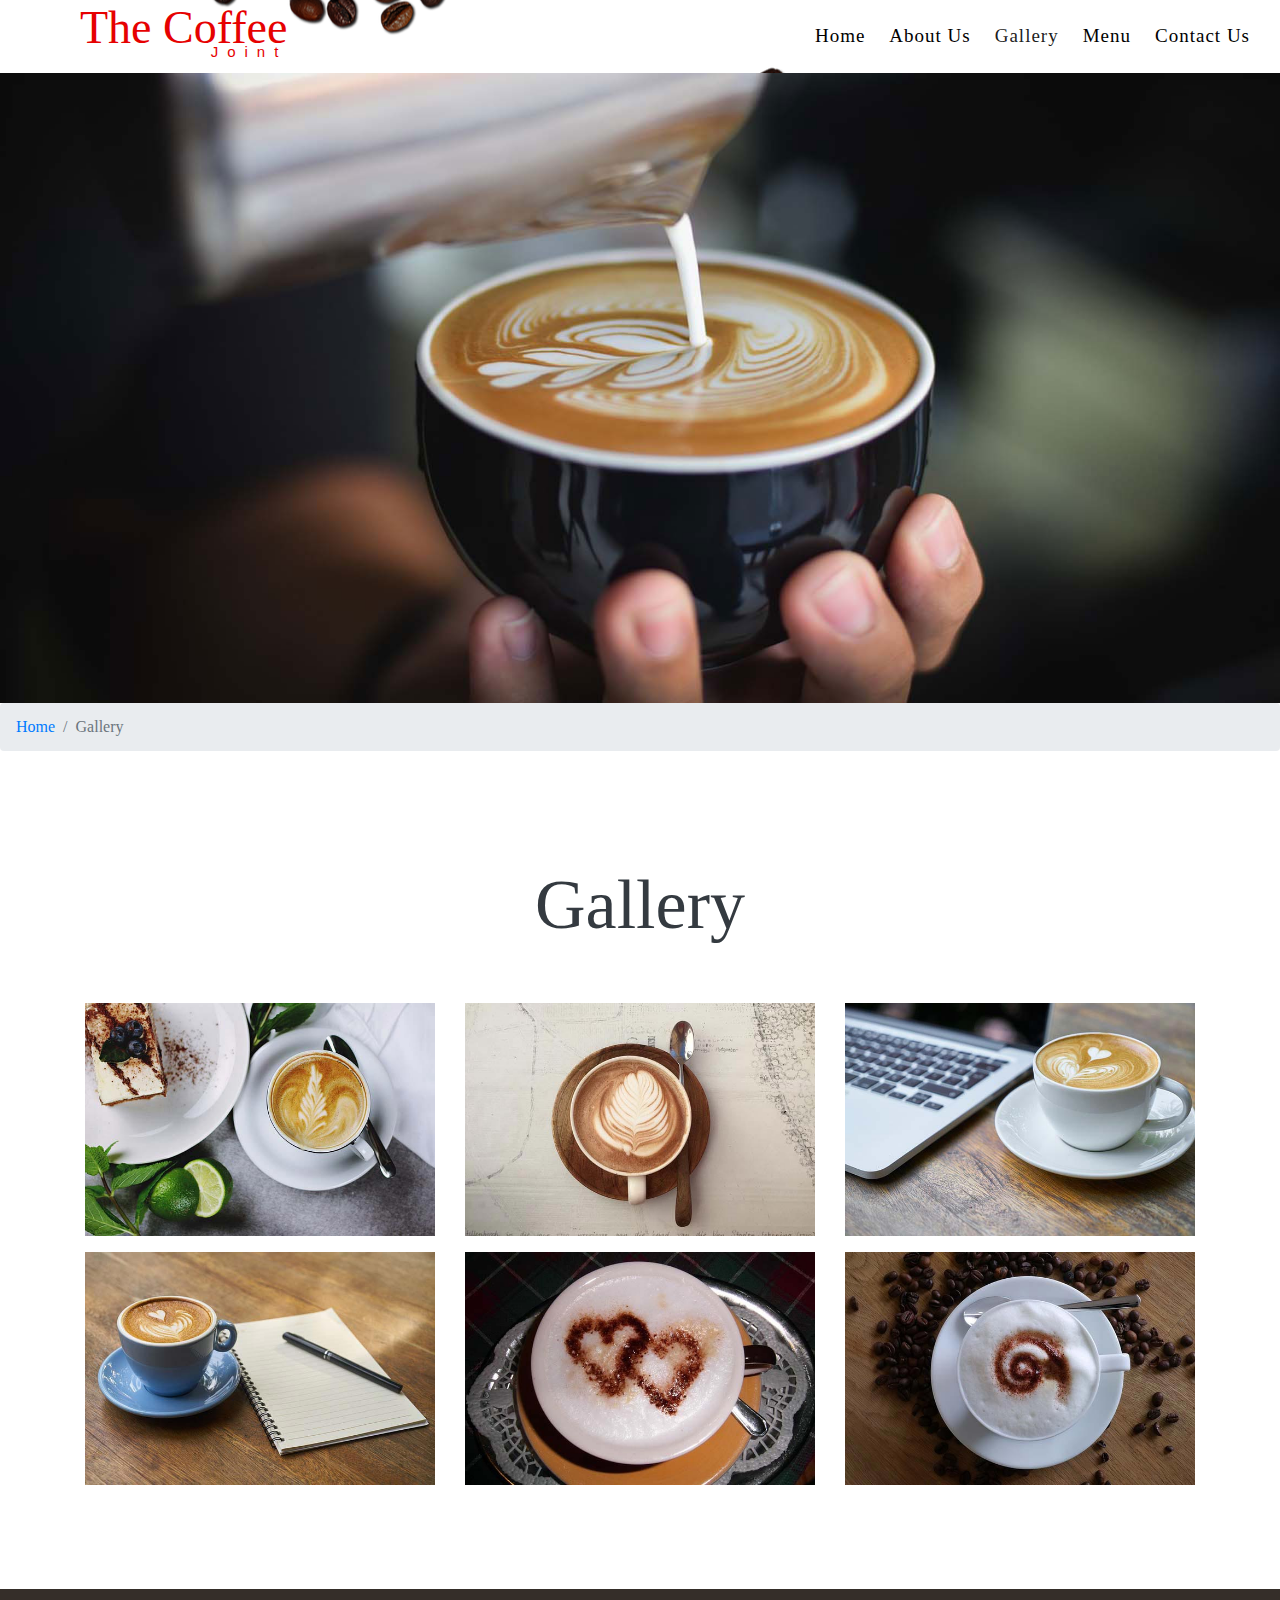
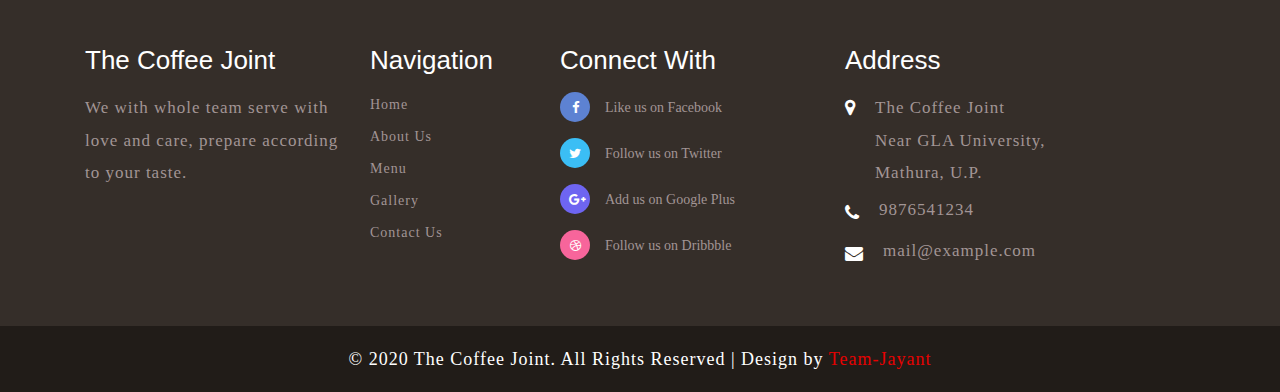
<file: Gallery.html>
<!DOCTYPE html>
<html lang="en">

<head>
	<title>The Coffee Joint | Gallery</title>
	<!-- Meta tag Keywords -->
	<meta name="viewport" content="width=device-width, initial-scale=1">
	<meta charset="UTF-8" />
	<meta name="keywords" content="Cappuccino Coffee Responsive web template, Bootstrap Web Templates, Flat Web Templates, Android Compatible web template, Smartphone Compatible web template, free webdesigns for Nokia, Samsung, LG, SonyEricsson, Motorola web design"
	/>
	<!--// Meta tag Keywords -->

	<!-- Custom-Files -->
	<link rel="stylesheet" href="css/bootstrap.css">
	
	<!-- Bootstrap-Core-CSS -->
	<link rel="stylesheet" href="css/lightbox.css"  >
	
	<!-- Lightbox -->
	<link rel="stylesheet" href="css/style.css"  />
	
	<!-- Style-CSS -->
	<link rel="stylesheet" href="css/fontawesome-all.css">
	
	<!-- Font-Awesome-Icons-CSS -->
	
	<!-- //Custom-Files -->

	<!-- Web-Fonts -->
	 <!-- Font Awsome CDN  -->
	 <link rel="stylesheet" href="https://stackpath.bootstrapcdn.com/font-awesome/4.7.0/css/font-awesome.min.css"
	 integrity="sha384-wvfXpqpZZVQGK6TAh5PVlGOfQNHSoD2xbE+QkPxCAFlNEevoEH3Sl0sibVcOQVnN" crossorigin="anonymous">
	<!-- //Web-Fonts -->

	<!-- Favicon  -->
    <link rel="icon" href="images/favicon.gif" type="imagegif">

</head>

<body>
	<!-- Header  -->
    <div class="header">    
        <!-- navigation -->
        <nav class="navbar navbar-expand-lg navbar-light bg-light">
            <!-- logo -->
            <h1>
                <a class="navbar-brand" href="index.html">The Coffee
                    <span>Joint</span>
                </a>
            </h1>
            <!-- //logo -->
            <button class="navbar-toggler" type="button" data-toggle="collapse" data-target="#navbarSupportedContent"
                aria-controls="navbarSupportedContent" aria-expanded="false" aria-label="Toggle navigation">
                <span class="navbar-toggler-icon"></span>
            </button>
            <div class="collapse navbar-collapse" id="navbarSupportedContent">
                <ul class="navbar-nav ml-auto">
                    <li class="nav-item ">
                        <a class="nav-link" href="index.html">Home
                            
                        </a>
                    </li>
                    <li class="nav-item mx-lg-4">
                        <a class="nav-link" href="Aboutus.html">About Us</a>
                    </li>
                    <li class="nav-item active">
                        <a class="nav-link" href="#">Gallery <span class="sr-only">(current)</span></a>
                    </li>
                    <li class="nav-item mx-lg-4">
                        <a class="nav-link" href="menu.html">Menu</a>
                    </li>
                    <li class="nav-item">
                        <a class="nav-link" href="ContactUs.html">Contact Us</a>
                    </li>
                </ul>
            </div>
        </nav>
        <!-- //navigation -->
	</div>
	

	<!-- inner banner -->
	<div class="banner-2">
		<img class="image1" src="images/banner2.jpg" alt="">
	</div>
	<!-- breadcrumb -->
	<nav aria-label="breadcrumb">
		<ol class="breadcrumb">
			<li class="breadcrumb-item">
				<a href="index.html">Home</a>
			</li>
			<li class="breadcrumb-item active" aria-current="page">Gallery</li>
		</ol>
	</nav>
	<!-- breadcrumb -->
	<!-- //inner banner -->

	<!-- gallery -->
	<div class="gallery-agile py-5">
		<div class="container py-xl-5 py-lg-3">
			<h5 class="tittle-j text-dark text-center mb-5">Gallery</h5>
			<div class="row gallery-agile-kmsrow">
				<div class="col-md-4 col-sm-6 gallery-agile-grids my-2">
					<div class="portfolio-hover">
						<a href="images/g1.jpg" target="_blank" data-lightbox="example-set" data-title="Lorem ipsum dolor sit amet, consectetur adipiscing elit, sed do eiusmod tempor magna aliqua.">
							<img src="images/g1.jpg" class="img-fluid zoom-img" alt="" />
						</a>
					</div>
				</div>
				<div class="col-md-4 col-sm-6 gallery-agile-grids my-2">
					<div class="portfolio-hover">
						<a href="images/g2.jpg" target="_blank" data-lightbox="example-set" data-title="Lorem ipsum dolor sit amet, consectetur adipiscing elit, sed do eiusmod tempor magna aliqua.">
							<img src="images/g2.jpg" class="img-fluid zoom-img" alt="" />
						</a>
					</div>
				</div>
				<div class="col-md-4 col-sm-6 gallery-agile-grids my-2">
					<div class="portfolio-hover">
						<a href="images/g3.jpg" target="_blank" data-lightbox="example-set" data-title="Lorem ipsum dolor sit amet, consectetur adipiscing elit, sed do eiusmod tempor magna aliqua.">
							<img src="images/g3.jpg" class="img-fluid zoom-img" alt="" />
						</a>
					</div>
				</div>
				<div class="col-md-4 col-sm-6 gallery-agile-grids my-2">
					<div class="portfolio-hover">
						<a href="images/g4.jpg" target="_blank" data-lightbox="example-set" data-title="Lorem ipsum dolor sit amet, consectetur adipiscing elit, sed do eiusmod tempor magna aliqua.">
							<img src="images/g4.jpg" class="img-fluid zoom-img" alt="" />
						</a>
					</div>
				</div>
				<div class="col-md-4 col-sm-6 gallery-agile-grids my-2">
					<div class="portfolio-hover">
						<a href="images/g5.jpg" target="_blank" data-lightbox="example-set" data-title="Lorem ipsum dolor sit amet, consectetur adipiscing elit, sed do eiusmod tempor magna aliqua.">
							<img src="images/g5.jpg" class="img-fluid zoom-img" alt="" />
						</a>
					</div>
				</div>
				 <div class="col-md-4 col-sm-6 gallery-agile-grids my-2">
					<div class="portfolio-hover">
						<a href="images/g6.jpg" target="_blank" data-lightbox="example-set" data-title="Lorem ipsum dolor sit amet, consectetur adipiscing elit, sed do eiusmod tempor magna aliqua.">
							<img src="images/g6.jpg" class="img-fluid zoom-img" alt="" />
						</a>
					</div>
				</div>
			</div>
		</div>
	</div>
	<!-- //gallery -->

	<!-- footer -->
    <footer>
        <div class="jls-footer-grids py-5">
            <div class="container py-lg-2">
                <div class="row">
                    <div class="col-lg-3 col-sm-6 jl-footer one">
                        <h2 class="index.html mb-3">The Coffee Joint</h2>
                        <p>We with whole team serve with love and care, prepare according to your taste.</p>
                        <div class="clearfix"></div>
                    </div>
                    <div class="col-lg-2 col-sm-6 jl-footer agileinfo_footer_grid my-sm-0 my-4">
                        <h3 class="mb-3">Navigation</h3>
                        <div class="nav-j-l">
                            <ul class="list-unstyled">
                                <li class="mb-2">
                                    <a href="index.html">Home</a>
                                </li>
                                <li class="mb-2">
                                    <a href="#" class="">About Us</a>
                                </li>
                                <li class="mb-2">
                                    <a href="#" class="">Menu</a>
                                </li>
                                <li class="mb-2">
                                    <a href="#" class="">Gallery</a>
                                </li>
                                <li>
                                    <a href="#" class="">Contact Us</a>
                                </li>
                            </ul>
                        </div>
                    </div>
                    <div class="col-lg-3 col-sm-6 jl-footer two mt-lg-0 mt-sm-5">
                        <h3 class="mb-3">Connect With</h3>
                        <ul class="list-unstyled">
                            <li class="mb-3">
                                <a class="fb" href="#">
                                    <i class="fa fa-facebook-f"></i>Like us on Facebook</a>
                            </li>
                            <li class="mb-3">
                                <a class="fb1" href="#">
                                    <i class="fa fa-twitter"></i>Follow us on Twitter</a>
                            </li>
                            <li class="mb-3">
                                <a class="fb2" href="#">
                                    <i class="fa fa-google-plus"></i>Add us on Google Plus</a>
                            </li>
                            <li>
                                <a class="fb3" href="#">
                                    <i class="fa fa-dribbble"></i>Follow us on Dribbble</a>
                            </li>
                        </ul>
                    </div>
                    <div class="col-lg-4 col-sm-6 jl-footer three mt-lg-0 mt-4">
                        <h3 class="mb-3">Address</h3>
                        <ul class="list-unstyled">
                            <li>
                                <i class="fa fa-map-marker"></i>
                                <p>The Coffee Joint
                                    <span>Near GLA University,</span>Mathura, U.P. </p>
                                <div class="clearfix"></div>
                            </li>
                            <li class="my-2">
                                <i class="fa fa-phone"></i>
                                <a href="tel:9876541234">9876541234</a>
                                <div class="clearfix"></div>
                            </li>
                            <li>
                                <i class="fa fa-envelope"></i>
                                <a href="mailto:info@example.com">mail@example.com</a>
                                <div class="clearfix"></div>
                            </li>
                        </ul>
                    </div>
                </div>
            </div>
        </div>
        <div class="copy-right-grids py-3">
            <p class="footer-gd text-center text-white">© 2020 The Coffee Joint. All Rights Reserved | Design by
                <a href="https://github.com/JayantDwivedi/Full-Stack-GroupProject" target="_blank">Team-Jayant</a>
            </p>
        </div>
    </footer>
    <!-- //footer -->

    <!-- BootStrap js links  -->
    <script src="https://code.jquery.com/jquery-3.5.1.slim.min.js"
        integrity="sha384-DfXdz2htPH0lsSSs5nCTpuj/zy4C+OGpamoFVy38MVBnE+IbbVYUew+OrCXaRkfj" crossorigin="anonymous">
    </script>
    <script src="https://cdn.jsdelivr.net/npm/bootstrap@4.5.3/dist/js/bootstrap.bundle.min.js"
        integrity="sha384-ho+j7jyWK8fNQe+A12Hb8AhRq26LrZ/JpcUGGOn+Y7RsweNrtN/tE3MoK7ZeZDyx" crossorigin="anonymous">
    </script>


</body>

</html>
</file>
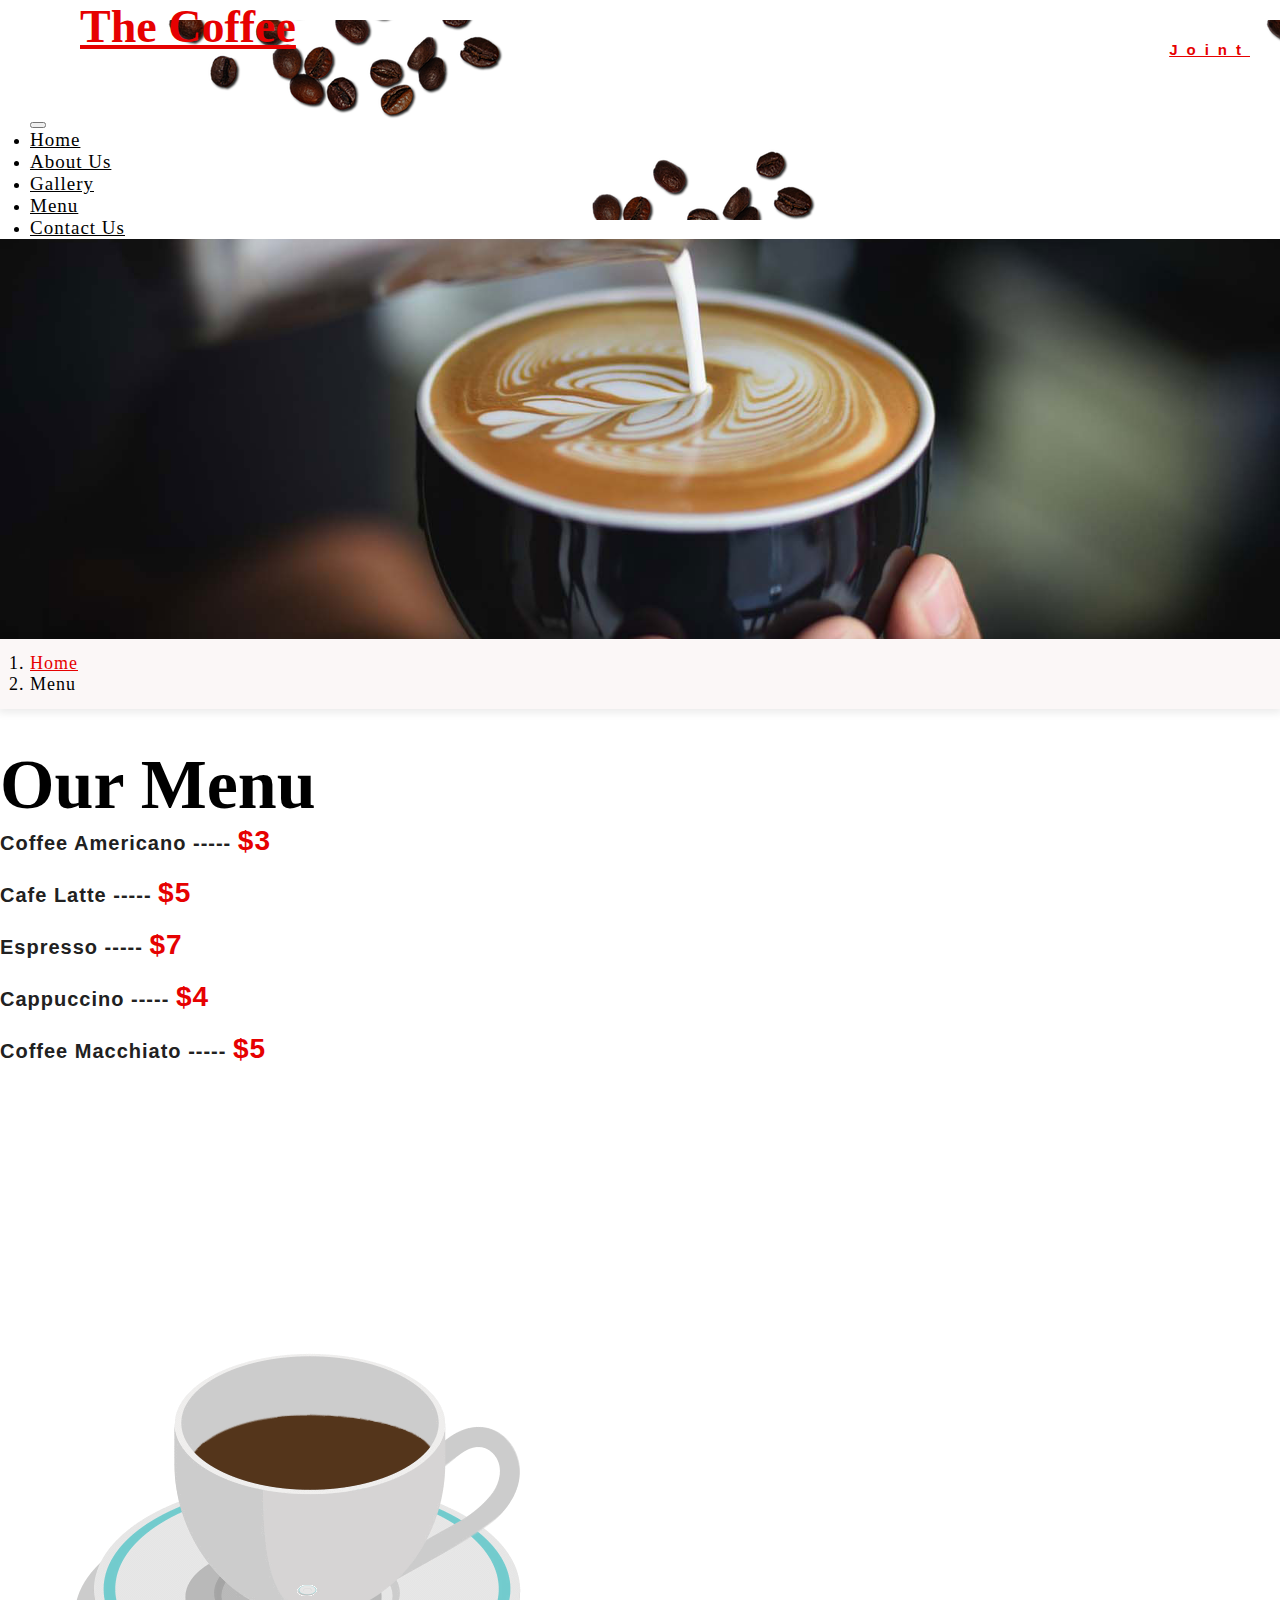
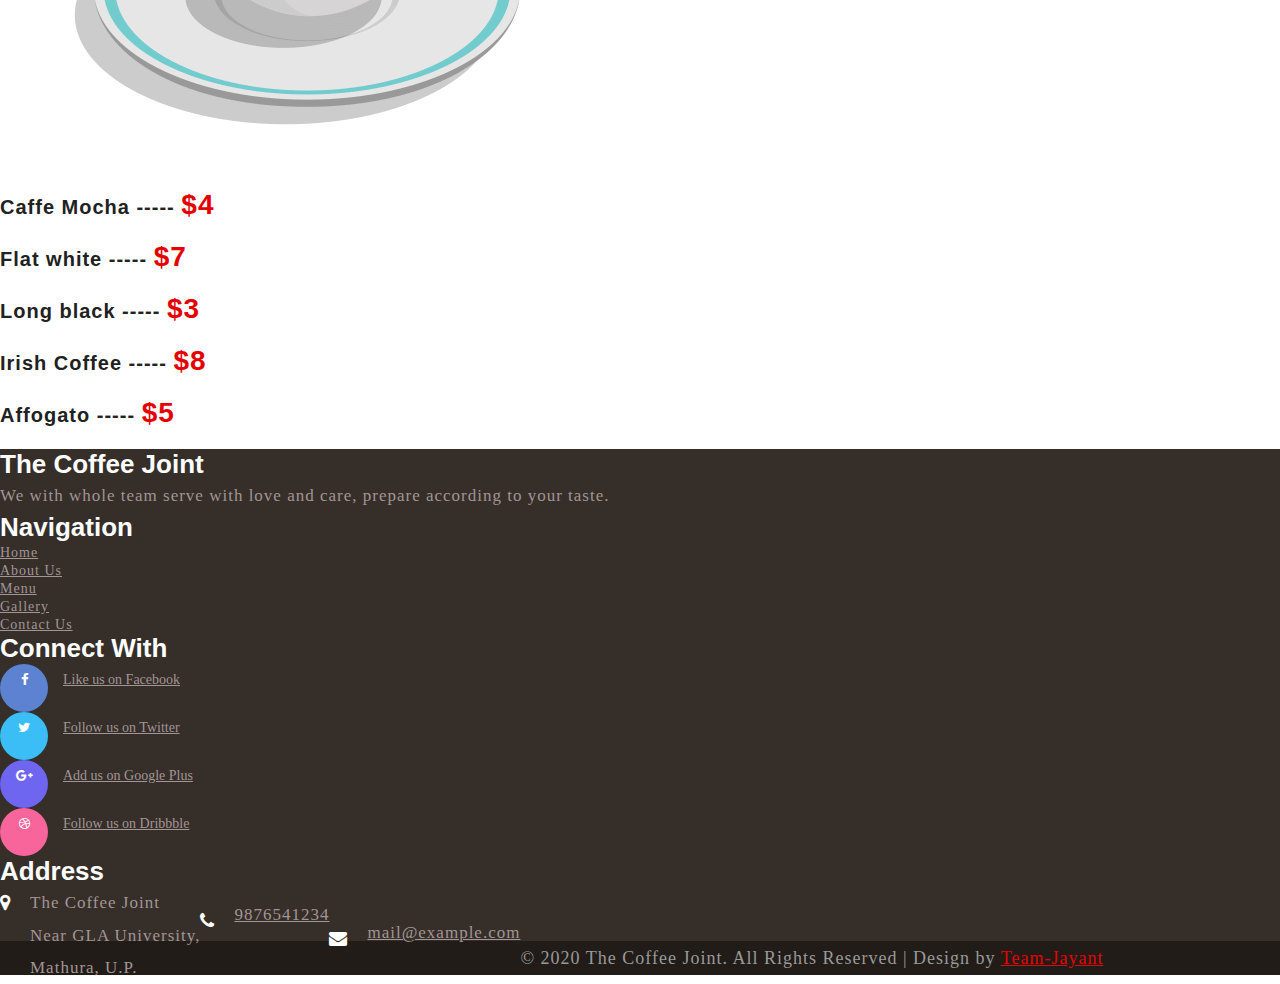
<file: menu.html>
<!DOCTYPE html>
<html lang="en">

<head>
    <meta charset="UTF-8">
    <meta name="viewport" content="width=device-width, initial-scale=1.0">
    <title>The Coffee Joint | Menu</title>

    <!-- BootStrap Link   -->
    <link rel="stylesheet" href="https://cdn.jsdelivr.net/npm/bootstrap@4.5.3/dist/css/bootstrap.min.css"
        integrity="sha384-TX8t27EcRE3e/ihU7zmQxVncDAy5uIKz4rEkgIXeMed4M0jlfIDPvg6uqKI2xXr2" crossorigin="anonymous">

    <!-- Font Awsome CDN  -->
    <link rel="stylesheet" href="https://stackpath.bootstrapcdn.com/font-awesome/4.7.0/css/font-awesome.min.css"
        integrity="sha384-wvfXpqpZZVQGK6TAh5PVlGOfQNHSoD2xbE+QkPxCAFlNEevoEH3Sl0sibVcOQVnN" crossorigin="anonymous">

    <!-- CSS  -->
    <link rel="stylesheet" href="css/aboutUs.css">
    <!-- For menu section  -->
    <link rel="stylesheet" href="css/menu.css">

    <!-- Animation  -->
    <link rel="stylesheet" href="https://cdnjs.cloudflare.com/ajax/libs/animate.css/4.1.1/animate.min.css" />

    <!-- Favicon  -->
    <link rel="icon" href="images/favicon.gif" type="imagegif">


</head>

<body>
    <!-- Header  -->
    <div class="header">
        <!-- navigation -->
        <nav class="navbar navbar-expand-lg navbar-light bg-light">
            <!-- logo -->
            <h1>
                <a class="navbar-brand" href="index.html">The Coffee
                    <span>Joint</span>
                </a>
            </h1>
            <!-- //logo -->
            <button class="navbar-toggler" type="button" data-toggle="collapse" data-target="#navbarSupportedContent"
                aria-controls="navbarSupportedContent" aria-expanded="false" aria-label="Toggle navigation">
                <span class="navbar-toggler-icon"></span>
            </button>
            <div class="collapse navbar-collapse" id="navbarSupportedContent">
                <ul class="navbar-nav ml-auto">
                    <li class="nav-item ">
                        <a class="nav-link" href="index.html">Home
                            
                        </a>
                    </li>
                    <li class="nav-item mx-lg-4">
                        <a class="nav-link" href="Aboutus.html">About Us</a>
                    </li>
                    <li class="nav-item">
                        <a class="nav-link" href="#">Gallery <span class="sr-only">(current)</span></a>
                    </li>
                    <li class="nav-item mx-lg-4 active">
                        <a class="nav-link" href="menu.html">Menu</a>
                    </li>
                    <li class="nav-item">
                        <a class="nav-link" href="ContactUs.html">Contact Us</a>
                    </li>
                </ul>
            </div>
        </nav>
        <!-- //navigation -->
    </div>
    <!-- //header -->

    <!-- inner banner -->
    <div class="banner-2">

    </div>
    <!-- breadcrumb -->
    <nav aria-label="breadcrumb">
        <ol class="breadcrumb">
            <li class="breadcrumb-item">
                <a href="index.html">Home</a>
            </li>
            <li class="breadcrumb-item active" aria-current="page">Menu</li>
        </ol>
    </nav>
    <!-- breadcrumb -->

    <br><br>
    <h5 class="tittle-j text-dark text-center mb-5">Our Menu</h5>

    <!-- Menu Static section  -->
    <div class="cuisine-names pt-sm-5 pt-3">
        <div class="container">
            <div class="row">
                <div class="col-md-4 j_cuisine_names_left jl_cuisine_names_left text-right">
                    <h3>Coffee Americano -----
                        <span>$3</span>
                    </h3>
                    <h3>Cafe Latte -----
                        <span>$5</span>
                    </h3>
                    <h3>Espresso -----
                        <span>$7</span>
                    </h3>
                    <h3>Cappuccino -----
                        <span>$4</span>
                    </h3>
                    <h3>Coffee Macchiato -----
                        <span>$5</span>
                    </h3>
                </div>
                <div class="col-md-4 jls_cuisine_names_left text-center">
                    <img src="images/favicon.gif" alt=" " class="img-fluid" />
                </div>
                <div class="col-md-4 j_cuisine_names_left py-md-0 py-4">
                    <h3>Caffe Mocha -----
                        <span>$4</span>
                    </h3>
                    <h3>Flat white -----
                        <span>$7</span>
                    </h3>
                    <h3>Long black -----
                        <span>$3</span>
                    </h3>
                    <h3>Irish Coffee -----
                        <span>$8</span>
                    </h3>
                    <h3>Affogato -----
                        <span>$5</span>
                    </h3>
                </div>
            </div>
        </div>
    </div>
    <!-- //cuisine-names -->



    <!-- footer -->
    <footer>
        <div class="jls-footer-grids py-5">
            <div class="container py-lg-2">
                <div class="row">
                    <div class="col-lg-3 col-sm-6 jl-footer one">
                        <h2 class="index.html mb-3">The Coffee Joint</h2>
                        <p>We with whole team serve with love and care, prepare according to your taste.</p>
                        <div class="clearfix"></div>
                    </div>
                    <div class="col-lg-2 col-sm-6 jl-footer agileinfo_footer_grid my-sm-0 my-4">
                        <h3 class="mb-3">Navigation</h3>
                        <div class="nav-j-l">
                            <ul class="list-unstyled">
                                <li class="mb-2">
                                    <a href="index.html">Home</a>
                                </li>
                                <li class="mb-2">
                                    <a href="Aboutus.html" class="">About Us</a>
                                </li>
                                <li class="mb-2">
                                    <a href="menu.html" class="">Menu</a>
                                </li>
                                <li class="mb-2">
                                    <a href="#" class="">Gallery</a>
                                </li>
                                <li>
                                    <a href="ContactUs.html" class="">Contact Us</a>
                                </li>
                            </ul>
                        </div>
                    </div>
                    <div class="col-lg-3 col-sm-6 jl-footer two mt-lg-0 mt-sm-5">
                        <h3 class="mb-3">Connect With</h3>
                        <ul class="list-unstyled">
                            <li class="mb-3">
                                <a class="fb" href="#">
                                    <i class="fa fa-facebook-f"></i>Like us on Facebook</a>
                            </li>
                            <li class="mb-3">
                                <a class="fb1" href="#">
                                    <i class="fa fa-twitter"></i>Follow us on Twitter</a>
                            </li>
                            <li class="mb-3">
                                <a class="fb2" href="#">
                                    <i class="fa fa-google-plus"></i>Add us on Google Plus</a>
                            </li>
                            <li>
                                <a class="fb3" href="#">
                                    <i class="fa fa-dribbble"></i>Follow us on Dribbble</a>
                            </li>
                        </ul>
                    </div>
                    <div class="col-lg-4 col-sm-6 jl-footer three mt-lg-0 mt-4">
                        <h3 class="mb-3">Address</h3>
                        <ul class="list-unstyled">
                            <li>
                                <i class="fa fa-map-marker"></i>
                                <p>The Coffee Joint
                                    <span>Near GLA University,</span>Mathura, U.P. </p>
                                <div class="clearfix"></div>
                            </li>
                            <li class="my-2">
                                <i class="fa fa-phone"></i>
                                <a href="tel:9876541234">9876541234</a>
                                <div class="clearfix"></div>
                            </li>
                            <li>
                                <i class="fa fa-envelope"></i>
                                <a href="mailto:info@example.com">mail@example.com</a>
                                <div class="clearfix"></div>
                            </li>
                        </ul>
                    </div>
                </div>
            </div>
        </div>
        <div class="copy-right-grids py-3">
            <p class="footer-gd text-center text-white">© 2020 The Coffee Joint. All Rights Reserved | Design by
                <a href="https://github.com/JayantDwivedi/Full-Stack-GroupProject" target="_blank">Team-Jayant</a>
            </p>
        </div>
    </footer>
    <!-- footer close  -->


    <!-- BootStrap js links  -->
    <script src="https://code.jquery.com/jquery-3.5.1.slim.min.js"
        integrity="sha384-DfXdz2htPH0lsSSs5nCTpuj/zy4C+OGpamoFVy38MVBnE+IbbVYUew+OrCXaRkfj" crossorigin="anonymous">
    </script>
    <script src="https://cdn.jsdelivr.net/npm/bootstrap@4.5.3/dist/js/bootstrap.bundle.min.js"
        integrity="sha384-ho+j7jyWK8fNQe+A12Hb8AhRq26LrZ/JpcUGGOn+Y7RsweNrtN/tE3MoK7ZeZDyx" crossorigin="anonymous">
    </script>

</body>

</html>
</file>
<file: css/style.css>
body {
    padding: 0;
    margin: 0;
    background: #FFF;
    font-family: 'Bellefair', serif;
}

h1,
h2,
h3,
h4,
h5,
h6 {
    margin: 0;
    padding: 0;
    font-family: 'Timmana', sans-serif;
}

p {
    margin: 0;
    padding: 0;
    font-family: 'Bellefair', serif;
    font-size: 18px;
    letter-spacing: 1px;
    line-height: 1.9;
    color: #999;
}

ul,
ol {
    margin: 0;
    padding: 0;
}

label {
    margin: 0;
}

a:focus,
a:hover {
    text-decoration: none;
    outline: none
}

/* Header  */
.header {
    position: relative;
}

/* navigation */

nav.navbar.navbar-expand-lg.navbar-light.bg-light {
    padding: 0 30px;
    background: url(../images/header.png) no-repeat center !important;
}

.navbar-light .navbar-nav .nav-link {
    color: #000;
    letter-spacing: 1px;
    font-size: 19px;
    padding: 0;
}

.navbar-light .navbar-nav .nav-link:hover,
.navbar-light .navbar-nav .nav-link:focus {
    color: #e60101;
    opacity: .7;
}

a.navbar-brand {
    font-family: 'Arizonia', cursive;
    font-size: 46px !important;
    padding: 0 50px 12px;
    color: #e60101 !important;
}

a.navbar-brand span {
    font-family: 'Fresca', sans-serif;
    display: block;
    letter-spacing: 9px;
    text-align: right;
    font-size: 15px;
    margin-top: -12px;
}

.nav-link {
    color: #000;
    letter-spacing: 1px;
    font-size: 19px;
    padding: 0;
}

.nav-link:hover {
    color: red;
    opacity: .7;
}


h5.tittle-j {
    font-family: 'Arizonia', cursive;
    font-size: 70px;
}

h3.subheading-wthree {
    color: #e60101;
    font-size: 25px;
    letter-spacing: 3px;
}

.carousel-inner{
    height: 92vh;
}

.carousel-caption{
    height: 40vh;
}

.image1{
    height: 70vh;
    width: 100%;
}

.about-jls-right ul li {
    font-size: 15px;
    letter-spacing: 1px;
    color: #777;
}

.about-jls-right ul li i {
    color: #000;
}

.about-bottom {
    background: url("../images/bg.jpg") no-repeat center;
    background-size: cover;
}

.about-bottom h4 {
    font-size: 52px;
    max-width: 600px;
}

.about-bottom p {
    font-family: 'Arizonia', cursive;
    font-size: 36px;
    position: relative;
}

/* middle section  */

.section-middle {
    position: relative;
}

.left-gids-agile {
    background: #ffe5e5;
    padding: 8em 24em 6em 10em;
    min-height: 750px
}

h4.bottom-title-jls {
    line-height: 1.6;
    font-size: 28px;
    border-bottom: 2px solid #deb8b8;
}

.left-gids-agile i {
    font-size: 60px;
}

img.img-fluid.img-posi {
    position: absolute;
    right: 33%;
    top: 14%;
}

.jls-right {
    background: url("../images/bg2.jpg") no-repeat bottom;
    background-size: contain;
}


.agile-width {
    max-width: 550px;
    float: right;
    padding: 5em 6em;
}

/* Services  */

.banner_bottom_grid_left i {
    font-size: 34px;
    color: #e60101;
}

/* middle section 2  */

.mobile-section {
    background: url("../images/bg3.jpg") no-repeat center;
    background-size: cover;
}

.jls-section-features {
    max-width: 600px;
    background: rgba(255, 255, 255, 0.11);
    box-shadow: 0px 2px 9px 2px rgba(0, 0, 0, 0.22);
}

h5.tittle-j-2 {
    font-size: 34px;
}

ul.lists-jlswe li {
    color: #fdfdfd;
    letter-spacing: 1px;
    font-size: 18px;
}

ul.lists-jlswe li i {
    color: #ffe5e5;
}

/* Footer */

.jls-footer-grids {
    background: #352e29;
}

.jl-footer h3,
.jl-footer h2 {
    font-size: 26px;
    color: #fff;
}

.jl-footer.one p {
    color: #a29595;
    font-size: 17px;
}

/* social icons */

.jl-footer.two ul li i {
    font-size: 13px;
    margin-right: 15px;
    width: 30px;
    text-align: center;
    color: #fff;
    background: #6E65F1;
    padding: 9px;
    border-radius: 50%;
    -webkit-border-radius: 50%;
    -moz-border-radius: 50%;
    -o-border-radius: 50%;
    -ms-border-radius: 50%;
    width: 30px;
    height: 30px;
}

.jl-footer.two ul li a {
    color: #a29595;
    font-size: 14px;
}

.jl-footer.two ul li i.fa-facebook-f {
    background: #5d82d2;
}

.jl-footer.two ul li i.fa-twitter {
    background: #3bbef5;
}

.jl-footer.two ul li i.fa-google-plus-g {
    background: #ea5d4b;
}

.jl-footer.two ul li i.fa-dribbble {
    background: #f7659b;
}

.jl-footer.two ul li:nth-child(1) a:hover {
    color: #5D82D2;
}

.jl-footer.two ul li:nth-child(2) a:hover {
    color: #3bbef5;
}

.jl-footer.two ul li:nth-child(3) a:hover {
    color: #ea5d4b;
}

.jl-footer.two ul li:nth-child(4) a:hover {
    color: #f7659b;
}

/* //social icons */

/* footer nav */

.nav-j-l ul li a {
    color: #a29595;
    font-size: 14px;
    letter-spacing: 1px;
}

.jl-footer.three ul li i {
    float: left;
    font-size: 18px;
    color: #fff;
    line-height: 1.8;
}

.jl-footer.three ul li p,
.jl-footer.three ul li a {
    color: #a29595;
    font-size: 17px;
    letter-spacing: 1px;
    float: left;
    margin-left: 20px;
}

.jl-footer.three ul li span {
    display: block;
}

/* //footer nav */

/* copyright */

.copy-right-grids {
    background: #211c18;
}

p.footer-gd.text-center a {
    color: #e60101;
}

p.footer-gd.text-center a:hover {
    color: yellow;
}

.copy-right ul li a:hover,
.jl-footer.three ul li a:hover,
.nav-j-l ul li a:hover {
    color: #fff;
}

.caption-photo {
    display: flex;
    justify-content: center;
    align-items: center;
    color: red;
}
</file>
<file: css/aboutUs.css>
body {
    padding: 0;
    margin: 0;
    background: #FFF;
    font-family: 'Bellefair', serif;
}

h1,
h2,
h3,
h4,
h5,
h6 {
    margin: 0;
    padding: 0;
    font-family: 'Timmana', sans-serif;
}

p {
    margin: 0;
    padding: 0;
    font-family: 'Bellefair', serif;
    font-size: 18px;
    letter-spacing: 1px;
    line-height: 1.9;
    color: #999;
}

ul,
ol {
    margin: 0;
    padding: 0;
}

label {
    margin: 0;
}

a:focus,
a:hover {
    text-decoration: none;
    outline: none
}

/* Header  */
.header {
    position: relative;
}

/* navigation */

nav.navbar.navbar-expand-lg.navbar-light.bg-light {
    padding: 0 30px;
    background: url(../images/header.png) no-repeat center !important;
}

.navbar-light .navbar-nav .nav-link {
    color: #000;
    letter-spacing: 1px;
    font-size: 19px;
    padding: 0;
}

.navbar-light .navbar-nav .nav-link:hover,
.navbar-light .navbar-nav .nav-link:focus {
    color: #e60101;
    opacity: .7;
}

a.navbar-brand {
    font-family: 'Arizonia', cursive;
    font-size: 46px !important;
    padding: 0 50px 12px;
    color: #e60101 !important;
}

a.navbar-brand span {
    font-family: 'Fresca', sans-serif;
    display: block;
    letter-spacing: 9px;
    text-align: right;
    font-size: 15px;
    margin-top: -12px;
}

.nav-link {
    color: #000;
    letter-spacing: 1px;
    font-size: 19px;
    padding: 0;
}

.nav-link:hover {
    color: red;
    opacity: .7;
}


h5.tittle-j {
    font-family: 'Arizonia', cursive;
    font-size: 70px;
}

h3.subheading-wthree {
    color: #e60101;
    font-size: 25px;
    letter-spacing: 3px;
}

.about-jls-right ul li {
    font-size: 15px;
    letter-spacing: 1px;
    color: #777;
}

.about-jls-right ul li i {
    color: #000;
}

.about-bottom {
    background: url("../images/bg.jpg") no-repeat center;
    background-size: cover;
}

.about-bottom h4 {
    font-size: 52px;
    max-width: 600px;
}

.about-bottom p {
    font-family: 'Arizonia', cursive;
    font-size: 36px;
    position: relative;
}

/* Banner 2  */
.banner-2 {
    background: url(../images/banner2.jpg) no-repeat center;
    background-size: cover;
    -webkit-background-size: cover;
    -moz-background-size: cover;
    -o-background-size: cover;
    -ms-background-size: cover;
    min-height: 400px;
}

/* // Banner 2  */

/* Breadcrumb  */
/* wo home wala section hai ye jo banner ke neeche hai  */
.breadcrumb {
    box-shadow: 0px 2px 8px 2px rgba(0, 0, 0, 0.08);
    margin: 0;
    background-color: #fbf7f7;
    padding: 14px 30px;
}

li.breadcrumb-item a {
    color: #e60101;
}

ol.breadcrumb li {
    font-size: 18px;
    letter-spacing: 1px;
}

/* // breadcrumb  */

/* Some numerical stats  */
.about-bottom-jl p {
    margin-bottom: 0;
}

.about-bottom-jl ul li {
    display: inline-block;
    width: 32%;
    text-align: right;
}

.about-bottom-jl ul li h5 {
    font-size: 40px;
    color: #e60101;
}

/* // numerical stats  */

/* Team Cards  */

.card {
    display: inline-block;
    justify-content: evenly;
    margin-left: 15rem;
    box-shadow: 5px 5px 5px grey;
    transition: 0.8s;
}

.card:hover {
    display: inline-block;
    margin-left: 15rem;
    box-shadow: 15px 15px 15px rgb(236, 85, 85);
}

.card:active {
    display: inline-block;
    margin-left: 15rem;
    box-shadow: 2px 2px 2px grey;
    transition: 0.2s;
}

.own-services>h4 {
    font-size: 50px;
}

.own-services {
    margin: 50px auto 50px auto;
}


/* //team */



/* Footer */

.jls-footer-grids {
    background: #352e29;
}

.jl-footer h3,
.jl-footer h2 {
    font-size: 26px;
    color: #fff;
}

.jl-footer.one p {
    color: #a29595;
    font-size: 17px;
}

/* social icons */

.jl-footer.two ul li i {
    font-size: 13px;
    margin-right: 15px;
    width: 30px;
    text-align: center;
    color: #fff;
    background: #6E65F1;
    padding: 9px;
    border-radius: 50%;
    width: 30px;
    height: 30px;
}

.jl-footer.two ul li a {
    color: #a29595;
    font-size: 14px;
}

.jl-footer.two ul li i.fa-facebook-f {
    background: #5d82d2;
}

.jl-footer.two ul li i.fa-twitter {
    background: #3bbef5;
}

.jl-footer.two ul li i.fa-google-plus-g {
    background: #ea5d4b;
}

.jl-footer.two ul li i.fa-dribbble {
    background: #f7659b;
}

.jl-footer.two ul li:nth-child(1) a:hover {
    color: #5D82D2;
}

.jl-footer.two ul li:nth-child(2) a:hover {
    color: #3bbef5;
}

.jl-footer.two ul li:nth-child(3) a:hover {
    color: #ea5d4b;
}

.jl-footer.two ul li:nth-child(4) a:hover {
    color: #f7659b;
}

/* //social icons */

/* footer nav */

.nav-j-l ul li a {
    color: #a29595;
    font-size: 14px;
    letter-spacing: 1px;
}

.jl-footer.three ul li i {
    float: left;
    font-size: 18px;
    color: #fff;
    line-height: 1.8;
}

.jl-footer.three ul li p,
.jl-footer.three ul li a {
    color: #a29595;
    font-size: 17px;
    letter-spacing: 1px;
    float: left;
    margin-left: 20px;
}

.jl-footer.three ul li span {
    display: block;
}

/* //footer nav */

/* copyright */

.copy-right-grids {
    background: #211c18;
}

p.footer-gd.text-center a {
    color: #e60101;
}

p.footer-gd.text-center a:hover {
    color: yellow;
}

.copy-right ul li a:hover,
.jl-footer.three ul li a:hover,
.nav-j-l ul li a:hover {
    color: #fff;
}
</file>
<file: css/contactus.css>
/*-- contact --*/


.contact-us1-bottom input[type="text"],
.contact-us1-bottom input[type="email"],
.contact-us1-bottom textarea {
    outline: none;
    padding: 11px 10px;
    background: none;
    color: #000;
    font-size: 16px;
}

.contact-us1-bottom textarea {
    min-height: 150px;
    resize: none;
}

.contact-us1-bottom input[type="submit"] {
    background: #e60101;
    color: #fff;
    outline: none;
    padding: 11px 50px;
    letter-spacing: 1px;
    font-size: 18px;
    border: none;
    transition: .5s all;
    -webkit-transition: .5s all;
    -moz-transition: .5s all;
    -o-transition: .5s all;
    -ms-transition: .5s all;
}

.contact-us1-bottom input[type="submit"]:hover {
    background: #000;
    letter-spacing: 4px;
    transition: .5s all;
    -webkit-transition: .5s all;
    -moz-transition: .5s all;
    -o-transition: .5s all;
    -ms-transition: .5s all;
}

.home-radio-clock ul li,
.home-radio-clock-right ul li {
    color: #777;
    font-size: 16px;
    letter-spacing: 1px;
}

.home-radio-clock ul li i {
    font-size: 20px;
    color: #e60101;
}

.home-radio-clock-right ul li span {
    display: block;
}

.map iframe {
    width: 100%;
    min-height: 400px;
}
</file>
<file: css/menu.css>
/* Menu Section  */
.j_cuisine_names_left h3 {
    font-size: 20px;
    color: #212121;
    letter-spacing: 1px;
    margin-bottom: 1em;
}

.j_cuisine_names_left h3 span {
    font-size: 28px;
    color: #e60101;
}

/*-- //menu-section --*/
</file>
